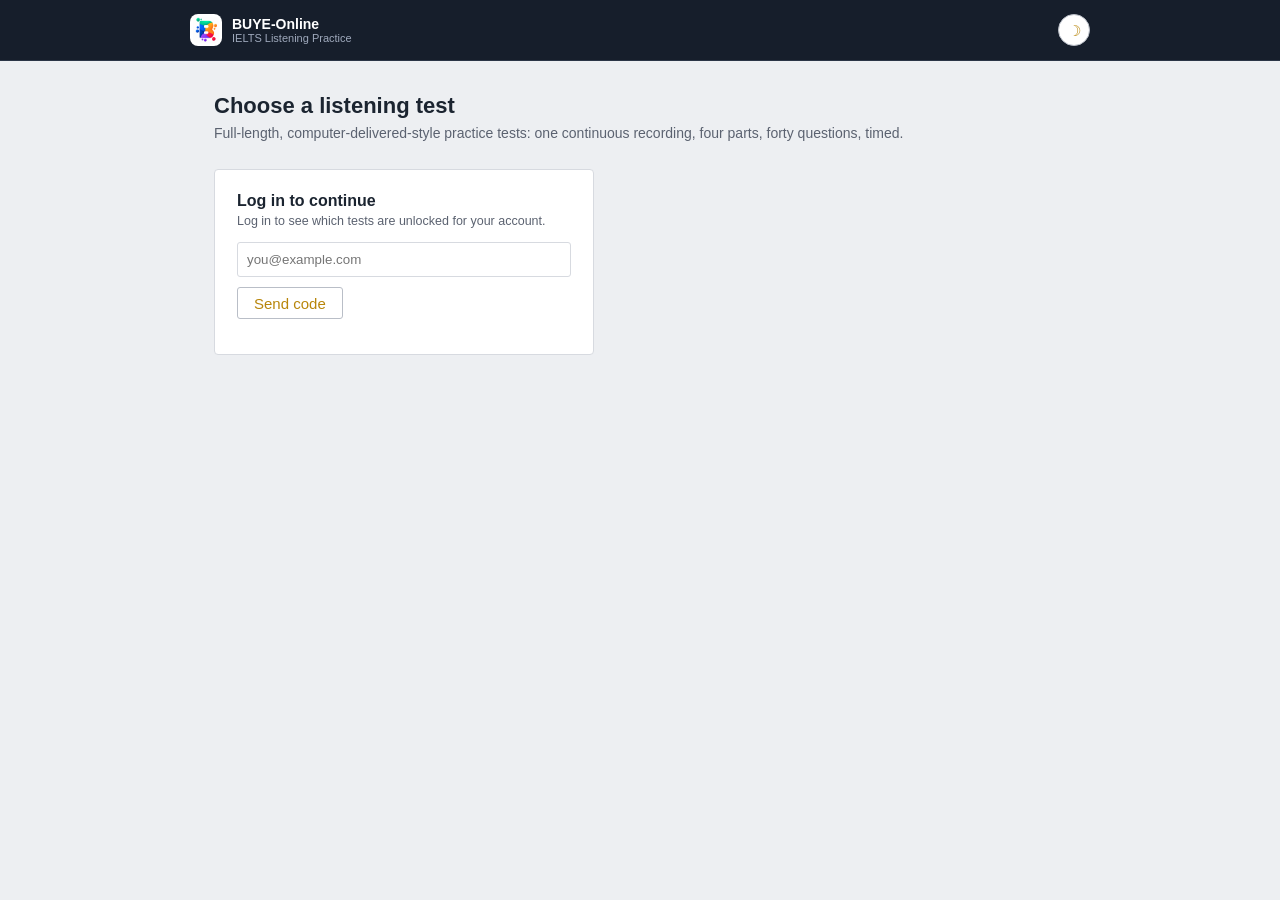
<file: frontend/index.html>
﻿<!DOCTYPE html>
<html>
<head>
  <meta charset="UTF-8">
  <meta http-equiv="refresh" content="0; url=./catalogue/">
  <title>BUYE IELTS</title>
</head>
<body>
  <p>Opening BUYE IELTS...</p>
</body>
</html>
</file>
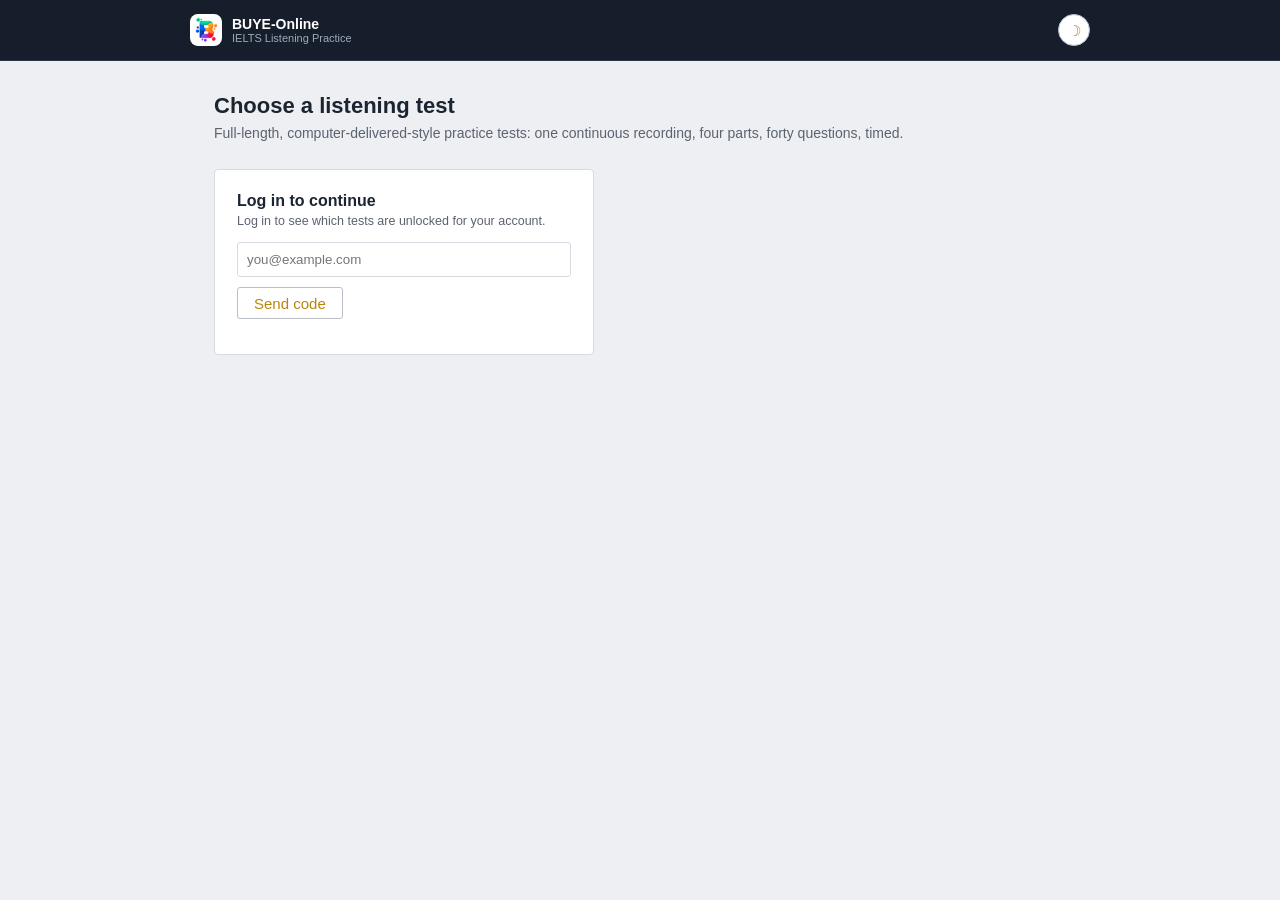
<file: frontend/catalogue/index.html>
﻿<!doctype html>
<html lang="en">
<head>
<meta charset="UTF-8">
<meta name="viewport" content="width=device-width, initial-scale=1">
<title>IELTS Listening Practice â€” BUYE-Online</title>
<link rel="icon" href="../assets/buye-mark-64.png">
<link rel="stylesheet" href="../shared/theme.css">
<style>
  *{box-sizing:border-box;}
  body{ margin:0; background:var(--bg); color:var(--ink); font-family:Arial, "Helvetica Neue", Helvetica, sans-serif; }
  header{ background:var(--header); border-bottom:1px solid var(--header-line); color:#fff; padding:14px 24px; }
  header .inner{ max-width:900px; margin:0 auto; display:flex; align-items:center; gap:10px; }
  header .brand-text{ line-height:1.15; }
  header strong{ font-size:14px; display:block; }
  header span{ display:block; font-size:11px; color:#9FA9BC; }
  header .spacer{ flex:1; }
  main{ max-width:900px; margin:0 auto; padding:32px 24px 60px; }
  h1{ font-size:22px; margin:0 0 6px; }
  p.lead{ color:var(--ink-soft); font-size:14px; margin:0 0 28px; }
  .grid{ display:grid; grid-template-columns:repeat(auto-fill, minmax(220px,1fr)); gap:16px; }
  .card{ background:var(--panel); border:1px solid var(--line); border-radius:4px; padding:18px 18px 16px; text-decoration:none; color:var(--ink); display:block; position:relative; }
  .card:hover{ border-color:var(--blue); }
  .card.locked{ opacity:.85; }
  .card .badge{ font-size:11px; color:var(--ink-soft); margin-bottom:6px; }
  .card h3{ font-size:15px; margin:0 0 8px; }
  .card .meta{ font-size:12px; color:var(--ink-soft); }
  .card .go{ margin-top:12px; font-size:12.5px; font-weight:bold; color:var(--blue); }
  .card .lock-note{ margin-top:12px; font-size:12.5px; font-weight:bold; color:var(--amber); }
  .placeholder{ border-style:dashed; color:var(--ink-soft); display:flex; align-items:center; justify-content:center; min-height:110px; font-size:13px; text-align:center; }
  .lock-chip{ position:absolute; top:14px; right:14px; font-size:10.5px; background:var(--amber); color:#fff; padding:2px 8px; border-radius:10px; }
  .auth-gate-card{ background:var(--panel); border:1px solid var(--line); border-radius:4px; padding:22px; max-width:380px; }
  .state-msg{ font-size:13px; color:var(--ink-soft); }
</style>
</head>
<body>
<header>
  <div class="inner">
    <span class="brand-mark"><img src="../assets/buye-mark-160.png" alt="" style="width:26px;height:26px;"></span>
    <div class="brand-text"><strong>BUYE-Online</strong><span>IELTS Listening Practice</span></div>
    <div class="spacer"></div>
    <button class="theme-toggle-btn" id="theme-toggle" aria-label="Switch to dark mode">&#9789;</button>
  </div>
</header>
<main>
  <h1>Choose a listening test</h1>
  <p class="lead">Full-length, computer-delivered-style practice tests: one continuous recording, four parts, forty questions, timed.</p>
  <div id="content-slot">
    <p class="state-msg">Loadingâ€¦</p>
  </div>
</main>
<script src="../shared/theme-toggle.js"></script>
<script src="../shared/api.js"></script>
<script src="../shared/auth-gate.js"></script>
<script>
(function () {
  "use strict";
  var slot = document.getElementById('content-slot');

  BuyeAuthGate.require(slot, {
    subtitle: 'Log in to see which tests are unlocked for your account.',
    onReady: function (token) {
      loadCatalogue(token);
    }
  });

  function loadCatalogue(token) {
    slot.innerHTML = '<p class="state-msg">Loading testsâ€¦</p>';
    BuyeApi.getTestCatalogue(token).then(function (r) {
      if (!r.success) {
        // Session likely expired â€” drop back into the login form.
        BuyeAuthGate.require(slot, {
          subtitle: r.message || 'Please log in again.',
          onReady: loadCatalogue
        });
        return;
      }
      render(r.tests, r.upgradeUrl);
    });
  }

  function render(tests, upgradeUrl) {
    tests.sort(function (a, b) {
      var aNum = parseInt(String(a.testId).replace(/\D/g, ''), 10) || 0;
      var bNum = parseInt(String(b.testId).replace(/\D/g, ''), 10) || 0;
      return aNum - bNum;
    });
    if (!tests.length) {
      slot.innerHTML = '<div class="grid"><div class="card placeholder">No tests published yet.</div></div>';
      return;
    }
    var grid = document.createElement('div');
    grid.className = 'grid';
    tests.forEach(function (t) {
      var card = document.createElement(t.unlocked ? 'a' : 'div');
      card.className = 'card' + (t.unlocked ? '' : ' locked');
      if (t.unlocked) {
        card.href = BuyeApi.linkWithToken(
          '../engines/' + t.module + '/tests/' + t.testId + '/index.html'
        );
      }
      var lockChip = t.accessTier === 'premium' ? '<span class="lock-chip">' + (t.unlocked ? 'Premium' : 'Locked') + '</span>' : '';
      var actionHtml = t.unlocked
        ? '<div class="go">Start test &rarr;</div>'
        : '<div class="lock-note">Unlock with a subscription &rarr;</div>';
      card.innerHTML =
        lockChip +
        '<div class="badge">' + esc(t.module.toUpperCase()) + '</div>' +
        '<h3>' + esc(t.title) + '</h3>' +
        '<div class="meta">' + esc(t.questionCount) + ' questions</div>' +
        actionHtml;
      if (!t.unlocked) {
        card.addEventListener('click', function () {
          window.location.href = upgradeUrl;
        });
        card.style.cursor = 'pointer';
      }
      grid.appendChild(card);
    });
    slot.innerHTML = '';
    slot.appendChild(grid);
  }

  function esc(s) { return String(s == null ? '' : s).replace(/&/g, '&amp;').replace(/</g, '&lt;').replace(/>/g, '&gt;'); }
})();
</script>
</body>
</html>
</file>
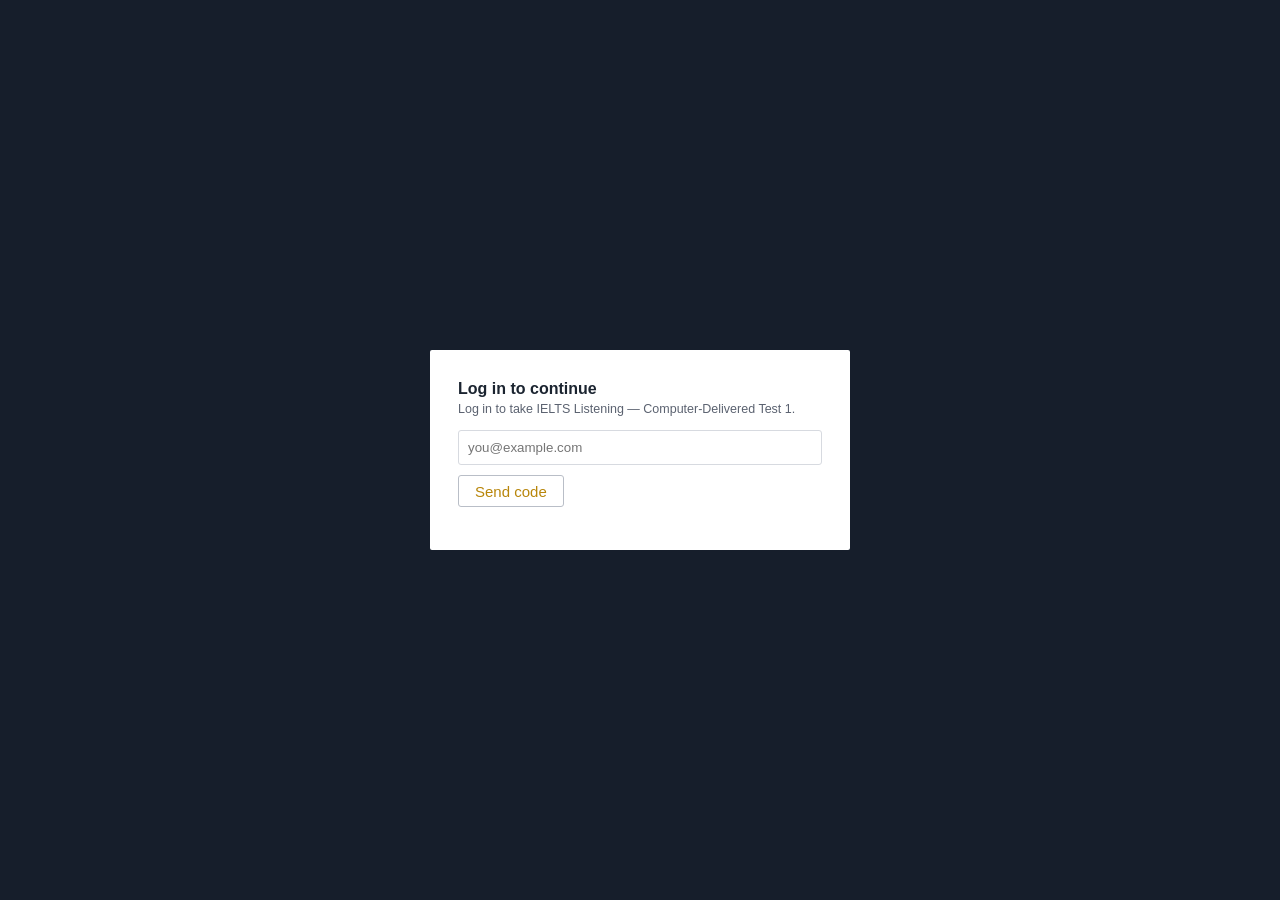
<file: frontend/engines/listening/tests/test-1/index.html>
<!doctype html>
<html lang="en">
<head>
<meta charset="UTF-8">
<meta name="viewport" content="width=device-width, initial-scale=1, maximum-scale=1">
<title>IELTS Listening — Computer-Delivered Test 1</title>
<link rel="icon" href="../../../../assets/buye-mark-64.png">
<link rel="stylesheet" href="../../engine/exam-theme.css">

</head>
<body>

<!-- ===================== AUTH GATE ===================== -->
<div id="auth-screen" class="hidden"></div>

<!-- ===================== SOUND CHECK ===================== -->
<div id="sc-screen" class="hidden">
  <div class="sc-card">
    <div class="sc-brand"><span class="brand-mark"><img src="../../../../assets/buye-mark-160.png" alt="" style="width:22px;height:22px;"></span><span>BUYE-ONLINE · COMPUTER-DELIVERED IELTS PRACTICE</span></div>
    <h1>Listening test — sound check</h1>
    <p class="sub">Before you begin, confirm your headphones are working. Once the test starts, the recording plays once and cannot be paused, rewound or replayed — exactly like the real computer-delivered test.</p>

    <div class="sc-row">
      <span class="lab">Volume</span>
      <div class="sc-vol">
        <input type="range" id="sc-vol" min="0" max="1" step="0.05" value="0.8">
        <button class="sc-test-btn" id="sc-test-btn">Play test sound</button>
      </div>
    </div>

    <div class="sc-row">
      <label class="sc-confirm">
        <input type="checkbox" id="sc-confirm">
        I can hear the test sound clearly through my headphones.
      </label>
    </div>

    <p class="sc-err" id="sc-err">Confirm you can hear the test sound before starting.</p>
    <p id="sc-lock-msg"></p>

    <div class="sc-actions">
      <button class="btn-start" id="sc-start-btn">Start test</button>
      <span class="sc-note">30 minutes · 4 parts · 40 questions</span>
    </div>
  </div>
</div>

<!-- ===================== TEST SCREEN ===================== -->
<div id="test-screen" class="hidden">
  <header class="exam-bar">
    <div class="exam-bar-inner">
      <span class="brand-mark"><img class="logo" src="../../../../assets/buye-mark-160.png" alt=""></span>
      <div>
        <div class="title">IELTS Listening — Test 1</div>
        <div class="who">Candidate practice session</div>
      </div>
      <div class="spacer"></div>
      <div class="part-tag" id="part-tag">Part 1 of 4</div>
      <div class="time-wrap" id="time-wrap">
        <span class="lab">Time left</span>
        <span class="val" id="timer">30:00</span>
      </div>
      <button class="theme-toggle-btn" id="theme-toggle" aria-label="Switch to dark mode">&#9789;</button>
    </div>
  </header>

  <div class="part-tabs">
    <div class="part-tabs-inner" id="part-tabs"></div>
  </div>

  <div class="body-wrap">
    <main class="exam-main">

      <!-- PART 1 -->
      <section class="part-panel" data-part="1">
        <div class="instr-box"><span class="pt">Questions 1–10</span>Complete the tables below. Write ONE WORD OR A NUMBER for each answer.</div>
        <h2 class="q-title">Holiday apartments</h2>

        <table class="qtable">
          <thead><tr><th>Apartments</th><th>Facilities</th><th>Other information</th><th>Cost</th></tr></thead>
          <tbody>
            <tr><td>Rose Garden Apartments</td><td>Studio flat</td><td>Entertainment programme: Greek dancing</td><td>£219</td></tr>
            <tr><td>Blue Bay Apartments</td><td>Large salt water swimming pool</td><td>Just <span class="blank-wrap"><span class="qn-badge" id="badge-1">1</span><input class="ans" data-q="1" type="text"><button class="flag-btn" data-flag="1" aria-label="Flag question 1">&#9873;</button></span> metres from beach — near shops</td><td>£275</td></tr>
            <tr><td><span class="blank-wrap"><span class="qn-badge" id="badge-2">2</span><input class="ans" data-q="2" type="text"><button class="flag-btn" data-flag="2" aria-label="Flag question 2">&#9873;</button></span> Apartments</td><td>Terrace</td><td>Watersports</td><td>£490</td></tr>
            <tr><td>The Grand</td><td>Greek paintings and <span class="blank-wrap"><span class="qn-badge" id="badge-3">3</span><input class="ans" data-q="3" type="text"><button class="flag-btn" data-flag="3" aria-label="Flag question 3">&#9873;</button></span></td><td>Overlooking <span class="blank-wrap"><span class="qn-badge" id="badge-4">4</span><input class="ans" data-q="4" type="text"><button class="flag-btn" data-flag="4" aria-label="Flag question 4">&#9873;</button></span> — near a supermarket and a disco</td><td>£<span class="blank-wrap"><span class="qn-badge" id="badge-5">5</span><input class="ans" data-q="5" type="text"><button class="flag-btn" data-flag="5" aria-label="Flag question 5">&#9873;</button></span></td></tr>
          </tbody>
        </table>

        <h2 class="q-title">Greek Island Holidays — insurance benefits</h2>
        <table class="qtable">
          <thead><tr><th>Insurance benefit</th><th>Maximum amount</th></tr></thead>
          <tbody>
            <tr><td>Cancellation</td><td>£<span class="blank-wrap"><span class="qn-badge" id="badge-6">6</span><input class="ans" data-q="6" type="text"><button class="flag-btn" data-flag="6" aria-label="Flag question 6">&#9873;</button></span></td></tr>
            <tr><td>Hospital</td><td>£600 additional benefit allows a <span class="blank-wrap"><span class="qn-badge" id="badge-7">7</span><input class="ans" data-q="7" type="text"><button class="flag-btn" data-flag="7" aria-label="Flag question 7">&#9873;</button></span> to travel to resort</td></tr>
            <tr><td><span class="blank-wrap"><span class="qn-badge" id="badge-8">8</span><input class="ans" data-q="8" type="text"><button class="flag-btn" data-flag="8" aria-label="Flag question 8">&#9873;</button></span> departure</td><td>Up to £1000, depends on reason</td></tr>
            <tr><td>Personal belongings</td><td>Up to £3000; £500 for one <span class="blank-wrap"><span class="qn-badge" id="badge-9">9</span><input class="ans" data-q="9" type="text"><button class="flag-btn" data-flag="9" aria-label="Flag question 9">&#9873;</button></span></td></tr>
            <tr><td>Assistant manager</td><td>Name: Ben <span class="blank-wrap"><span class="qn-badge" id="badge-10">10</span><input class="ans" data-q="10" type="text"><button class="flag-btn" data-flag="10" aria-label="Flag question 10">&#9873;</button></span></td></tr>
          </tbody>
        </table>
      </section>

      <!-- PART 2 -->
      <section class="part-panel" data-part="2">
        <div class="instr-box"><span class="pt">Questions 11–13</span>Choose the correct letter, A, B or C.</div>
        <h2 class="q-title">Winridge Forest Railway Park</h2>

        <div class="mcq-block">
          <div class="stem-row"><span class="qn-badge" id="badge-11">11</span><p>Simon's idea for a theme park came from</p><button class="flag-btn" data-flag="11" aria-label="Flag question 11">&#9873;</button></div>
          <label class="mcq-opt" data-q="11"><input type="radio" name="q11" value="A"> his childhood hobby</label>
          <label class="mcq-opt" data-q="11"><input type="radio" name="q11" value="B"> his interest in landscape design</label>
          <label class="mcq-opt" data-q="11"><input type="radio" name="q11" value="C"> his visit to another park</label>
        </div>

        <div class="mcq-block">
          <div class="stem-row"><span class="qn-badge" id="badge-12">12</span><p>When they started, the family decided to open the park only when</p><button class="flag-btn" data-flag="12" aria-label="Flag question 12">&#9873;</button></div>
          <label class="mcq-opt" data-q="12"><input type="radio" name="q12" value="A"> the weather was expected to be good</label>
          <label class="mcq-opt" data-q="12"><input type="radio" name="q12" value="B"> the children weren't at school</label>
          <label class="mcq-opt" data-q="12"><input type="radio" name="q12" value="C"> there were fewer farming commitments</label>
        </div>

        <div class="mcq-block">
          <div class="stem-row"><span class="qn-badge" id="badge-13">13</span><p>Since opening, the park has had</p><button class="flag-btn" data-flag="13" aria-label="Flag question 13">&#9873;</button></div>
          <label class="mcq-opt" data-q="13"><input type="radio" name="q13" value="A"> 50,000 visitors</label>
          <label class="mcq-opt" data-q="13"><input type="radio" name="q13" value="B"> 1,000,000 visitors</label>
          <label class="mcq-opt" data-q="13"><input type="radio" name="q13" value="C"> 1,500,000 visitors</label>
        </div>

        <div class="instr-box"><span class="pt">Questions 14–18</span>What is currently the main area of work of each person? Choose FIVE answers from the box.</div>
        <div class="match-key"><b>Area of work</b> &nbsp; A advertising &nbsp; B animal care &nbsp; C building &nbsp; D educational links &nbsp; E engine maintenance &nbsp; F food and drink &nbsp; G sales &nbsp; H staffing</div>

        <div class="match-row"><span class="qn-badge" id="badge-14">14</span><span class="who">Simon</span><select class="ans" data-q="14"><option value="">–</option><option>A</option><option>B</option><option>C</option><option>D</option><option>E</option><option>F</option><option>G</option><option>H</option></select><button class="flag-btn" data-flag="14" aria-label="Flag question 14">&#9873;</button></div>
        <div class="match-row"><span class="qn-badge" id="badge-15">15</span><span class="who">Liz</span><select class="ans" data-q="15"><option value="">–</option><option>A</option><option>B</option><option>C</option><option>D</option><option>E</option><option>F</option><option>G</option><option>H</option></select><button class="flag-btn" data-flag="15" aria-label="Flag question 15">&#9873;</button></div>
        <div class="match-row"><span class="qn-badge" id="badge-16">16</span><span class="who">Sarah</span><select class="ans" data-q="16"><option value="">–</option><option>A</option><option>B</option><option>C</option><option>D</option><option>E</option><option>F</option><option>G</option><option>H</option></select><button class="flag-btn" data-flag="16" aria-label="Flag question 16">&#9873;</button></div>
        <div class="match-row"><span class="qn-badge" id="badge-17">17</span><span class="who">Duncan</span><select class="ans" data-q="17"><option value="">–</option><option>A</option><option>B</option><option>C</option><option>D</option><option>E</option><option>F</option><option>G</option><option>H</option></select><button class="flag-btn" data-flag="17" aria-label="Flag question 17">&#9873;</button></div>
        <div class="match-row"><span class="qn-badge" id="badge-18">18</span><span class="who">Judith</span><select class="ans" data-q="18"><option value="">–</option><option>A</option><option>B</option><option>C</option><option>D</option><option>E</option><option>F</option><option>G</option><option>H</option></select><button class="flag-btn" data-flag="18" aria-label="Flag question 18">&#9873;</button></div>

        <div class="instr-box" style="margin-top:18px;"><span class="pt">Questions 19–20</span>Complete the table below. Write ONE WORD OR A NUMBER.</div>
        <table class="qtable">
          <thead><tr><th>Feature</th><th>Size</th><th>Biggest challenge</th><th>Target age group</th></tr></thead>
          <tbody>
            <tr><td>Railway</td><td>1.2 km</td><td>Making tunnels</td><td>—</td></tr>
            <tr><td>Go-kart arena</td><td><span class="blank-wrap"><span class="qn-badge" id="badge-19">19</span><input class="ans" data-q="19" type="text"><button class="flag-btn" data-flag="19" aria-label="Flag question 19">&#9873;</button></span> sq m</td><td>Removing mounds on track</td><td><span class="blank-wrap"><span class="qn-badge" id="badge-20">20</span><input class="ans" data-q="20" type="text"><button class="flag-btn" data-flag="20" aria-label="Flag question 20">&#9873;</button></span> year olds</td></tr>
          </tbody>
        </table>
      </section>

      <!-- PART 3 -->
      <section class="part-panel" data-part="3">
        <div class="instr-box"><span class="pt">Questions 21–30</span>Complete the notes below. Write NO MORE THAN TWO WORDS OR A NUMBER.</div>
        <h2 class="q-title">Study skills tutorial — Caroline Benning</h2>

        <div class="notes-block">
          Dissertation topic: the <span class="blank-wrap"><span class="qn-badge" id="badge-21">21</span><input class="ans" data-q="21" type="text"><button class="flag-btn" data-flag="21" aria-label="Flag question 21">&#9873;</button></span><br>
          Strengths: <span class="blank-wrap"><span class="qn-badge" id="badge-22">22</span><input class="ans" data-q="22" type="text"><button class="flag-btn" data-flag="22" aria-label="Flag question 22">&#9873;</button></span>; computer modelling<br>
          Weaknesses: lack of background information; poor <span class="blank-wrap"><span class="qn-badge" id="badge-23">23</span><input class="ans" data-q="23" type="text"><button class="flag-btn" data-flag="23" aria-label="Flag question 23">&#9873;</button></span> skills
        </div>

        <table class="qtable" style="margin-top:14px;">
          <thead><tr><th>Possible strategy</th><th>Benefits</th><th>Problems</th></tr></thead>
          <tbody>
            <tr><td>Peer group discussion</td><td>Increase <span class="blank-wrap"><span class="qn-badge" id="badge-24">24</span><input class="ans" data-q="24" type="text"><button class="flag-btn" data-flag="24" aria-label="Flag question 24">&#9873;</button></span></td><td>Dissertations tend to contain the same <span class="blank-wrap"><span class="qn-badge" id="badge-25">25</span><input class="ans" data-q="25" type="text"><button class="flag-btn" data-flag="25" aria-label="Flag question 25">&#9873;</button></span></td></tr>
            <tr><td>Use the <span class="blank-wrap"><span class="qn-badge" id="badge-26">26</span><input class="ans" data-q="26" type="text"><button class="flag-btn" data-flag="26" aria-label="Flag question 26">&#9873;</button></span> service</td><td>Provides structured programme</td><td>Limited <span class="blank-wrap"><span class="qn-badge" id="badge-27">27</span><input class="ans" data-q="27" type="text"><button class="flag-btn" data-flag="27" aria-label="Flag question 27">&#9873;</button></span></td></tr>
            <tr><td>Consult study skill books</td><td>Are a good source of reference</td><td>Can be too <span class="blank-wrap"><span class="qn-badge" id="badge-28">28</span><input class="ans" data-q="28" type="text"><button class="flag-btn" data-flag="28" aria-label="Flag question 28">&#9873;</button></span></td></tr>
          </tbody>
        </table>

        <div class="notes-block" style="margin-top:14px;">
          Recommendations: use a card index<br>
          Read all notes <span class="blank-wrap"><span class="qn-badge" id="badge-29">29</span><input class="ans" data-q="29" type="text"><button class="flag-btn" data-flag="29" aria-label="Flag question 29">&#9873;</button></span><br>
          Next tutorial date: <span class="blank-wrap"><span class="qn-badge" id="badge-30">30</span><input class="ans" data-q="30" type="text"><button class="flag-btn" data-flag="30" aria-label="Flag question 30">&#9873;</button></span> January
        </div>
      </section>

      <!-- PART 4 -->
      <section class="part-panel" data-part="4">
        <div class="instr-box"><span class="pt">Questions 31–32</span>Choose the correct letter, A, B or C.</div>
        <h2 class="q-title">The underground house</h2>

        <div class="mcq-block">
          <div class="stem-row"><span class="qn-badge" id="badge-31">31</span><p>The owners of the underground house</p><button class="flag-btn" data-flag="31" aria-label="Flag question 31">&#9873;</button></div>
          <label class="mcq-opt" data-q="31"><input type="radio" name="q31" value="A"> had no experience of living in a rural area</label>
          <label class="mcq-opt" data-q="31"><input type="radio" name="q31" value="B"> were interested in environmental issues</label>
          <label class="mcq-opt" data-q="31"><input type="radio" name="q31" value="C"> wanted a professional project manager</label>
        </div>

        <div class="mcq-block">
          <div class="stem-row"><span class="qn-badge" id="badge-32">32</span><p>What does the speaker say about the site of the house?</p><button class="flag-btn" data-flag="32" aria-label="Flag question 32">&#9873;</button></div>
          <label class="mcq-opt" data-q="32"><input type="radio" name="q32" value="A"> The land was quite cheap</label>
          <label class="mcq-opt" data-q="32"><input type="radio" name="q32" value="B"> Stone was being extracted nearby</label>
          <label class="mcq-opt" data-q="32"><input type="radio" name="q32" value="C"> It was in a completely unspoilt area</label>
        </div>

        <div class="instr-box"><span class="pt">Questions 33–40</span>Complete the notes below. Write NO MORE THAN TWO WORDS AND/OR A NUMBER.</div>
        <div class="notes-block">
          <b>Design</b><br>
          · Built in the earth, with two floors<br>
          · South-facing side built of two layers of <span class="blank-wrap"><span class="qn-badge" id="badge-33">33</span><input class="ans" data-q="33" type="text"><button class="flag-btn" data-flag="33" aria-label="Flag question 33">&#9873;</button></span><br>
          · Photovoltaic tiles were attached<br>
          · A layer of foam improved the <span class="blank-wrap"><span class="qn-badge" id="badge-34">34</span><input class="ans" data-q="34" type="text"><button class="flag-btn" data-flag="34" aria-label="Flag question 34">&#9873;</button></span> of the building<br><br>
          <b>Special features</b><br>
          · More light: internal mirrors and <span class="blank-wrap"><span class="qn-badge" id="badge-35">35</span><input class="ans" data-q="35" type="text"><button class="flag-btn" data-flag="35" aria-label="Flag question 35">&#9873;</button></span><br>
          · In future, the house may produce more <span class="blank-wrap"><span class="qn-badge" id="badge-36">36</span><input class="ans" data-q="36" type="text"><button class="flag-btn" data-flag="36" aria-label="Flag question 36">&#9873;</button></span> than it needs<br>
          · Recycled wood was used for the <span class="blank-wrap"><span class="qn-badge" id="badge-37">37</span><input class="ans" data-q="37" type="text"><button class="flag-btn" data-flag="37" aria-label="Flag question 37">&#9873;</button></span> of the house<br>
          · The system for processing domestic <span class="blank-wrap"><span class="qn-badge" id="badge-38">38</span><input class="ans" data-q="38" type="text"><button class="flag-btn" data-flag="38" aria-label="Flag question 38">&#9873;</button></span> is organic<br><br>
          <b>Environmental issues</b><br>
          · Large quantities of <span class="blank-wrap"><span class="qn-badge" id="badge-39">39</span><input class="ans" data-q="39" type="text"><button class="flag-btn" data-flag="39" aria-label="Flag question 39">&#9873;</button></span> in construction were environmentally harmful<br>
          · The house will have paid its "environmental debt" within <span class="blank-wrap"><span class="qn-badge" id="badge-40">40</span><input class="ans" data-q="40" type="text"><button class="flag-btn" data-flag="40" aria-label="Flag question 40">&#9873;</button></span>
        </div>
      </section>

    </main>

    <aside class="palette">
      <div class="palette-box">
        <h3>Question palette</h3>
        <div id="palette-parts"></div>
        <div class="palette-legend">
          <div class="li"><span class="sw a"></span> Answered</div>
          <div class="li"><span class="sw f"></span> Flagged</div>
        </div>
        <button class="review-jump" id="palette-review-btn">Go to review</button>
      </div>
    </aside>
  </div>

  <div class="ctrl-bar">
    <div class="ctrl-inner">
      <button class="nav-btn" id="prev-part-btn">&larr; Previous part</button>
      <span class="ctrl-mid" id="ctrl-progress">0 / 40 answered</span>
      <div style="display:flex; gap:10px;">
        <button class="nav-btn" id="next-part-btn">Next part &rarr;</button>
        <button class="btn-review" id="go-review-btn">Review &amp; submit</button>
      </div>
    </div>
  </div>
</div>

<!-- ===================== REVIEW SCREEN ===================== -->
<div id="review-screen" class="hidden">
  <div class="review-head">
    <div class="review-head-inner">
      <span class="brand-mark"><img src="../../../../assets/buye-mark-64.png" alt="" style="width:20px;height:20px;"></span>
      <h1>Review your answers</h1>
    </div>
  </div>
  <div class="review-body">
    <div class="review-summary">
      <div><div class="n" id="rv-answered">0 / 40</div><div class="l">Answered</div></div>
      <div><div class="n" id="rv-unanswered">40</div><div class="l">Not answered</div></div>
      <div><div class="n" id="rv-flagged">0</div><div class="l">Flagged for review</div></div>
      <div><div class="n" id="rv-time">30:00</div><div class="l">Time remaining</div></div>
    </div>

    <div class="review-grid-wrap">
      <h3>All questions — click any number to go back to it</h3>
      <div class="review-grid" id="review-grid"></div>
    </div>

    <div class="review-actions">
      <button class="btn-back" id="review-back-btn">Back to test</button>
      <button class="btn-submit-final" id="review-submit-btn">Submit test</button>
    </div>
  </div>
</div>

<!-- ===================== RESULTS SCREEN ===================== -->
<div id="results-screen" class="hidden">
  <div class="rw">
    <div class="brand"><span class="brand-mark"><img src="../../../../assets/buye-mark-160.png" alt="" style="width:22px;height:22px;"></span><span>BUYE-Online — IELTS Listening Test 1 results</span></div>

    <div class="score-hero">
      <div class="band"><div class="n" id="band-score">–</div><div class="l">ESTIMATED BAND</div></div>
      <div class="raw"><div class="n" id="raw-score">0 / 40</div><div class="l">correct, converted using the standard IELTS Listening band table</div></div>
    </div>

    <div class="part-scores" id="part-scores"></div>

    <h3 style="font-size:14px; margin:0 0 10px;">Answer review</h3>
    <table class="review-table">
      <thead><tr><th></th><th>Q</th><th>Your answer</th><th>Correct answer</th></tr></thead>
      <tbody id="review-body"></tbody>
    </table>

    <div class="results-actions">
      <button class="btn-primary2" id="retake-btn">Retake test</button>
    </div>
  </div>
</div>



<script>
  window.TEST_DATA = {
    testId: "test-1",
    title: "IELTS Listening — Computer-Delivered Test 1",
    audioSrc: "audio.mp3",
    totalQuestions: 40,
    partBoundaries: [10, 20, 30, 40],
    partLabels: {
      1: "Part 1 — Holiday apartments & insurance",
      2: "Part 2 — Winridge Forest Railway Park",
      3: "Part 3 — Study skills tutorial",
      4: "Part 4 — The underground house"
    }
  };
</script>
<script src="../../../../shared/theme-toggle.js"></script>
<script src="../../../../shared/api.js"></script>
<script src="../../../../shared/auth-gate.js"></script>
<script src="../../engine/exam-engine.js"></script>
</body>
</html>
</file>
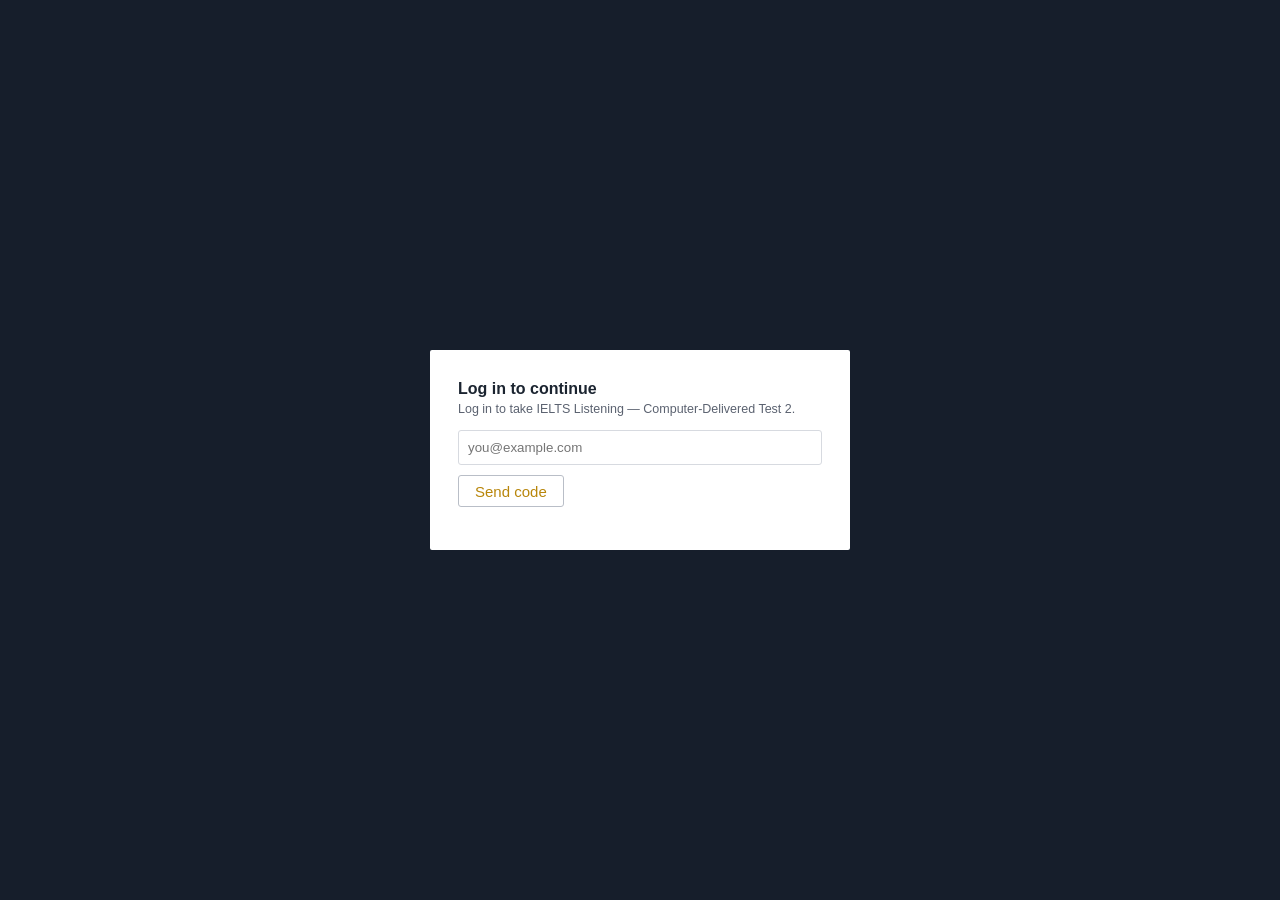
<file: frontend/engines/listening/tests/test-2/index.html>
<!doctype html>
<html lang="en">
<head>
<meta charset="UTF-8">
<meta name="viewport" content="width=device-width, initial-scale=1, maximum-scale=1">
<title>IELTS Listening — Computer-Delivered Test 2</title>
<link rel="icon" href="../../../../assets/buye-mark-64.png">
<link rel="stylesheet" href="../../engine/exam-theme.css">

</head>
<body>

<!-- ===================== AUTH GATE ===================== -->
<div id="auth-screen" class="hidden"></div>

<!-- ===================== SOUND CHECK ===================== -->
<div id="sc-screen" class="hidden">
  <div class="sc-card">
    <div class="sc-brand"><span class="brand-mark"><img src="../../../../assets/buye-mark-160.png" alt="" style="width:22px;height:22px;"></span><span>BUYE-ONLINE · COMPUTER-DELIVERED IELTS PRACTICE</span></div>
    <h1>Listening test — sound check</h1>
    <p class="sub">Before you begin, confirm your headphones are working. Once the test starts, the recording plays once and cannot be paused, rewound or replayed — exactly like the real computer-delivered test.</p>

    <div class="sc-row">
      <span class="lab">Volume</span>
      <div class="sc-vol">
        <input type="range" id="sc-vol" min="0" max="1" step="0.05" value="0.8">
        <button class="sc-test-btn" id="sc-test-btn">Play test sound</button>
      </div>
    </div>

    <div class="sc-row">
      <label class="sc-confirm">
        <input type="checkbox" id="sc-confirm">
        I can hear the test sound clearly through my headphones.
      </label>
    </div>

    <p class="sc-err" id="sc-err">Confirm you can hear the test sound before starting.</p>
    <p id="sc-lock-msg"></p>

    <div class="sc-actions">
      <button class="btn-start" id="sc-start-btn">Start test</button>
      <span class="sc-note">30 minutes · 4 parts · 40 questions</span>
    </div>
  </div>
</div>

<!-- ===================== TEST SCREEN ===================== -->
<div id="test-screen" class="hidden">
  <header class="exam-bar">
    <div class="exam-bar-inner">
      <span class="brand-mark"><img class="logo" src="../../../../assets/buye-mark-160.png" alt=""></span>
      <div>
        <div class="title">IELTS Listening — Test 2</div>
        <div class="who">Candidate practice session</div>
      </div>
      <div class="spacer"></div>
      <div class="part-tag" id="part-tag">Part 1 of 4</div>
      <div class="time-wrap" id="time-wrap">
        <span class="lab">Time left</span>
        <span class="val" id="timer">30:00</span>
      </div>
      <button class="theme-toggle-btn" id="theme-toggle" aria-label="Switch to dark mode">&#9789;</button>
    </div>
  </header>

  <div class="part-tabs">
    <div class="part-tabs-inner" id="part-tabs"></div>
  </div>

  <div class="body-wrap">
    <main class="exam-main">

      <!-- PART 1 -->
      <section class="part-panel" data-part="1">
        <div class="instr-box"><span class="pt">Questions 1–10</span>Complete the form below. Write ONE WORD AND/OR A NUMBER for each answer.</div>
        <h2 class="q-title">Accommodation form — student information</h2>

        <table class="qtable">
          <tbody>
            <tr><td>Type of accommodation</td><td>hall of residence</td></tr>
            <tr><td>Name</td><td>Anu <span class="blank-wrap"><span class="qn-badge" id="badge-1">1</span><input class="ans" data-q="1" type="text"><button class="flag-btn" data-flag="1" aria-label="Flag question 1">&#9873;</button></span></td></tr>
            <tr><td>Date of birth</td><td><span class="blank-wrap"><span class="qn-badge" id="badge-2">2</span><input class="ans" data-q="2" type="text"><button class="flag-btn" data-flag="2" aria-label="Flag question 2">&#9873;</button></span></td></tr>
            <tr><td>Country of origin</td><td>India</td></tr>
            <tr><td>Course of study</td><td><span class="blank-wrap"><span class="qn-badge" id="badge-3">3</span><input class="ans" data-q="3" type="text"><button class="flag-btn" data-flag="3" aria-label="Flag question 3">&#9873;</button></span></td></tr>
            <tr><td>Number of years planned in hall</td><td><span class="blank-wrap"><span class="qn-badge" id="badge-4">4</span><input class="ans" data-q="4" type="text"><button class="flag-btn" data-flag="4" aria-label="Flag question 4">&#9873;</button></span></td></tr>
            <tr><td>Preferred catering arrangement</td><td>half board</td></tr>
            <tr><td>Special dietary requirements</td><td>no <span class="blank-wrap"><span class="qn-badge" id="badge-5">5</span><input class="ans" data-q="5" type="text"><button class="flag-btn" data-flag="5" aria-label="Flag question 5">&#9873;</button></span></td></tr>
            <tr><td>Preferred room type</td><td>a single <span class="blank-wrap"><span class="qn-badge" id="badge-6">6</span><input class="ans" data-q="6" type="text"><button class="flag-btn" data-flag="6" aria-label="Flag question 6">&#9873;</button></span></td></tr>
            <tr><td>Interests</td><td>the <span class="blank-wrap"><span class="qn-badge" id="badge-7">7</span><input class="ans" data-q="7" type="text"><button class="flag-btn" data-flag="7" aria-label="Flag question 7">&#9873;</button></span> and badminton</td></tr>
            <tr><td>Priorities in choice of hall</td><td>To be with other students who are <span class="blank-wrap"><span class="qn-badge" id="badge-8">8</span><input class="ans" data-q="8" type="text"><button class="flag-btn" data-flag="8" aria-label="Flag question 8">&#9873;</button></span><br>To live outside the <span class="blank-wrap"><span class="qn-badge" id="badge-9">9</span><input class="ans" data-q="9" type="text"><button class="flag-btn" data-flag="9" aria-label="Flag question 9">&#9873;</button></span><br>To have a <span class="blank-wrap"><span class="qn-badge" id="badge-10">10</span><input class="ans" data-q="10" type="text"><button class="flag-btn" data-flag="10" aria-label="Flag question 10">&#9873;</button></span> area for socializing</td></tr>
          </tbody>
        </table>
      </section>

      <section class="part-panel" data-part="2">
        <div class="instr-box"><span class="pt">Questions 11–13</span>Complete the table below. Write NO MORE THAN THREE WORDS.</div>
        <h2 class="q-title">Parks and open spaces</h2>

        <table class="qtable">
          <thead><tr><th>Name of place</th><th>Of particular interest</th><th>Open</th></tr></thead>
          <tbody>
            <tr><td>Halland Common</td><td>Source of River Ouse</td><td>24 hours</td></tr>
            <tr><td>Hot Island</td><td>Many different <span class="blank-wrap"><span class="qn-badge" id="badge-11">11</span><input class="ans" data-q="11" type="text"><button class="flag-btn" data-flag="11" aria-label="Flag question 11">&#9873;</button></span></td><td><span class="blank-wrap"><span class="qn-badge" id="badge-12">12</span><input class="ans" data-q="12" type="text"><button class="flag-btn" data-flag="12" aria-label="Flag question 12">&#9873;</button></span></td></tr>
            <tr><td>Longfield Country Park</td><td>Reconstruction of a 2000 year old <span class="blank-wrap"><span class="qn-badge" id="badge-13">13</span><input class="ans" data-q="13" type="text"><button class="flag-btn" data-flag="13" aria-label="Flag question 13">&#9873;</button></span> with activities for children</td><td>Daylight hours</td></tr>
          </tbody>
        </table>

        <div class="instr-box"><span class="pt">Questions 14–16</span>Choose the correct letter, A, B or C.</div>
        <h2 class="q-title">Longfield Park</h2>

        <div class="mcq-block">
          <div class="stem-row"><span class="qn-badge" id="badge-14">14</span><p>As part of Monday's activity, visitors will</p><button class="flag-btn" data-flag="14" aria-label="Flag question 14">&#9873;</button></div>
          <label class="mcq-opt" data-q="14"><input type="radio" name="q14" value="A"> prepare food with herbs</label>
          <label class="mcq-opt" data-q="14"><input type="radio" name="q14" value="B"> meet a well-known herbalist</label>
          <label class="mcq-opt" data-q="14"><input type="radio" name="q14" value="C"> dye cloth with herbs</label>
        </div>

        <div class="mcq-block">
          <div class="stem-row"><span class="qn-badge" id="badge-15">15</span><p>For the activity on Wednesday,</p><button class="flag-btn" data-flag="15" aria-label="Flag question 15">&#9873;</button></div>
          <label class="mcq-opt" data-q="15"><input type="radio" name="q15" value="A"> only group bookings are accepted</label>
          <label class="mcq-opt" data-q="15"><input type="radio" name="q15" value="B"> visitors should book in advance</label>
          <label class="mcq-opt" data-q="15"><input type="radio" name="q15" value="C"> attendance is free</label>
        </div>

        <div class="mcq-block">
          <div class="stem-row"><span class="qn-badge" id="badge-16">16</span><p>For the activity on Saturday, visitors should</p><button class="flag-btn" data-flag="16" aria-label="Flag question 16">&#9873;</button></div>
          <label class="mcq-opt" data-q="16"><input type="radio" name="q16" value="A"> come in suitable clothing</label>
          <label class="mcq-opt" data-q="16"><input type="radio" name="q16" value="B"> make sure they are able to stay for the whole day</label>
          <label class="mcq-opt" data-q="16"><input type="radio" name="q16" value="C"> tell the rangers before the event what they wish to do</label>
        </div>

        <div class="instr-box"><span class="pt">Questions 17–20</span>Label the map below. Write the correct letter, A–I, next to questions 17–20.</div>
        <img src="map.png" alt="Hinchingbrooke Park map, with points A through I marked" style="width:100%;max-width:560px;display:block;margin:10px 0 16px;border:1px solid var(--line);border-radius:2px;">
        <div class="match-row"><span class="qn-badge" id="badge-17">17</span><span class="who">bird hide</span><select class="ans" data-q="17"><option value="">–</option><option>A</option><option>B</option><option>C</option><option>D</option><option>E</option><option>F</option><option>G</option><option>H</option><option>I</option></select><button class="flag-btn" data-flag="17" aria-label="Flag question 17">&#9873;</button></div>
        <div class="match-row"><span class="qn-badge" id="badge-18">18</span><span class="who">dog-walking area</span><select class="ans" data-q="18"><option value="">–</option><option>A</option><option>B</option><option>C</option><option>D</option><option>E</option><option>F</option><option>G</option><option>H</option><option>I</option></select><button class="flag-btn" data-flag="18" aria-label="Flag question 18">&#9873;</button></div>
        <div class="match-row"><span class="qn-badge" id="badge-19">19</span><span class="who">flower garden</span><select class="ans" data-q="19"><option value="">–</option><option>A</option><option>B</option><option>C</option><option>D</option><option>E</option><option>F</option><option>G</option><option>H</option><option>I</option></select><button class="flag-btn" data-flag="19" aria-label="Flag question 19">&#9873;</button></div>
        <div class="match-row"><span class="qn-badge" id="badge-20">20</span><span class="who">wooded area</span><select class="ans" data-q="20"><option value="">–</option><option>A</option><option>B</option><option>C</option><option>D</option><option>E</option><option>F</option><option>G</option><option>H</option><option>I</option></select><button class="flag-btn" data-flag="20" aria-label="Flag question 20">&#9873;</button></div>
      </section>

      <section class="part-panel" data-part="3">
        <div class="instr-box"><span class="pt">Questions 21–24</span>Choose the correct letter, A, B or C.</div>
        <h2 class="q-title">Self-Access Centre</h2>

        <div class="mcq-block">
          <div class="stem-row"><span class="qn-badge" id="badge-21">21</span><p>Students want to keep the Self-Access Centre because</p><button class="flag-btn" data-flag="21" aria-label="Flag question 21">&#9873;</button></div>
          <label class="mcq-opt" data-q="21"><input type="radio" name="q21" value="A"> they enjoy the variety of equipment</label>
          <label class="mcq-opt" data-q="21"><input type="radio" name="q21" value="B"> they like being able to work on their own</label>
          <label class="mcq-opt" data-q="21"><input type="radio" name="q21" value="C"> it is an important part of their studies</label>
        </div>

        <div class="mcq-block">
          <div class="stem-row"><span class="qn-badge" id="badge-22">22</span><p>Some teachers would prefer to</p><button class="flag-btn" data-flag="22" aria-label="Flag question 22">&#9873;</button></div>
          <label class="mcq-opt" data-q="22"><input type="radio" name="q22" value="A"> close the Self-Access Centre</label>
          <label class="mcq-opt" data-q="22"><input type="radio" name="q22" value="B"> move the Self-Access Centre elsewhere</label>
          <label class="mcq-opt" data-q="22"><input type="radio" name="q22" value="C"> restrict access to the Self-Access Centre</label>
        </div>

        <div class="mcq-block">
          <div class="stem-row"><span class="qn-badge" id="badge-23">23</span><p>The students' main concern about using the library would be</p><button class="flag-btn" data-flag="23" aria-label="Flag question 23">&#9873;</button></div>
          <label class="mcq-opt" data-q="23"><input type="radio" name="q23" value="A"> the size of the library</label>
          <label class="mcq-opt" data-q="23"><input type="radio" name="q23" value="B"> difficulty in getting help</label>
          <label class="mcq-opt" data-q="23"><input type="radio" name="q23" value="C"> the lack of materials</label>
        </div>

        <div class="mcq-block">
          <div class="stem-row"><span class="qn-badge" id="badge-24">24</span><p>The Director of Studies is concerned about</p><button class="flag-btn" data-flag="24" aria-label="Flag question 24">&#9873;</button></div>
          <label class="mcq-opt" data-q="24"><input type="radio" name="q24" value="A"> the cost of upgrading the centre</label>
          <label class="mcq-opt" data-q="24"><input type="radio" name="q24" value="B"> the lack of space in the centre</label>
          <label class="mcq-opt" data-q="24"><input type="radio" name="q24" value="C"> the difficulty in supervising the centre</label>
        </div>

        <div class="instr-box"><span class="pt">Questions 25–30</span>Complete the notes below. Write NO MORE THAN TWO WORDS.</div>
        <div class="notes-block">
          <b>Necessary improvements to the existing Self-Access Centre</b><br><br>
          <b>Equipment</b><br>
          · Replace computers to create more space<br><br>
          <b>Resources</b><br>
          · The level of the <span class="blank-wrap"><span class="qn-badge" id="badge-25">25</span><input class="ans" data-q="25" type="text"><button class="flag-btn" data-flag="25" aria-label="Flag question 25">&#9873;</button></span> materials, in particular, should be more clearly shown.<br>
          · Update the <span class="blank-wrap"><span class="qn-badge" id="badge-26">26</span><input class="ans" data-q="26" type="text"><button class="flag-btn" data-flag="26" aria-label="Flag question 26">&#9873;</button></span> collection.<br>
          · Buy some <span class="blank-wrap"><span class="qn-badge" id="badge-27">27</span><input class="ans" data-q="27" type="text"><button class="flag-btn" data-flag="27" aria-label="Flag question 27">&#9873;</button></span> and divide them up.<br><br>
          <b>Use of the room</b><br>
          · Speak to the teachers and organize a <span class="blank-wrap"><span class="qn-badge" id="badge-28">28</span><input class="ans" data-q="28" type="text"><button class="flag-btn" data-flag="28" aria-label="Flag question 28">&#9873;</button></span> for supervising the centre.<br>
          · Install an <span class="blank-wrap"><span class="qn-badge" id="badge-29">29</span><input class="ans" data-q="29" type="text"><button class="flag-btn" data-flag="29" aria-label="Flag question 29">&#9873;</button></span><br>
          · Restrict personal use of <span class="blank-wrap"><span class="qn-badge" id="badge-30">30</span><input class="ans" data-q="30" type="text"><button class="flag-btn" data-flag="30" aria-label="Flag question 30">&#9873;</button></span> on computers.
        </div>
      </section>

      <section class="part-panel" data-part="4">
        <div class="instr-box"><span class="pt">Questions 31–40</span>Complete the notes below. Write ONE WORD ONLY.</div>
        <h2 class="q-title">Business culture</h2>

        <div class="notes-block">
          <b>Power Culture</b><br>
          · Characteristics of organization: small <span class="blank-wrap"><span class="qn-badge" id="badge-31">31</span><input class="ans" data-q="31" type="text"><button class="flag-btn" data-flag="31" aria-label="Flag question 31">&#9873;</button></span> power source<br>
          · Few rules and procedures<br>
          · Communication by <span class="blank-wrap"><span class="qn-badge" id="badge-32">32</span><input class="ans" data-q="32" type="text"><button class="flag-btn" data-flag="32" aria-label="Flag question 32">&#9873;</button></span><br>
          · Advantage: can act quickly<br>
          · Disadvantage: might not act <span class="blank-wrap"><span class="qn-badge" id="badge-33">33</span><input class="ans" data-q="33" type="text"><button class="flag-btn" data-flag="33" aria-label="Flag question 33">&#9873;</button></span><br>
          · Suitable employee: not afraid of <span class="blank-wrap"><span class="qn-badge" id="badge-34">34</span><input class="ans" data-q="34" type="text"><button class="flag-btn" data-flag="34" aria-label="Flag question 34">&#9873;</button></span><br>
          · Does not need job security<br><br>
          <b>Role Culture</b><br>
          · Characteristic of organization: large, many <span class="blank-wrap"><span class="qn-badge" id="badge-35">35</span><input class="ans" data-q="35" type="text"><button class="flag-btn" data-flag="35" aria-label="Flag question 35">&#9873;</button></span><br>
          · Specialized departments<br>
          · Rules and procedures, e.g. job <span class="blank-wrap"><span class="qn-badge" id="badge-36">36</span><input class="ans" data-q="36" type="text"><button class="flag-btn" data-flag="36" aria-label="Flag question 36">&#9873;</button></span> and rules for discipline<br>
          · Advantages: economies of scale<br>
          · Successful when <span class="blank-wrap"><span class="qn-badge" id="badge-37">37</span><input class="ans" data-q="37" type="text"><button class="flag-btn" data-flag="37" aria-label="Flag question 37">&#9873;</button></span> ability is important<br>
          · Disadvantages: slow to see when <span class="blank-wrap"><span class="qn-badge" id="badge-38">38</span><input class="ans" data-q="38" type="text"><button class="flag-btn" data-flag="38" aria-label="Flag question 38">&#9873;</button></span> is needed<br>
          · Slow to react<br>
          · Suitable employee: values security<br>
          · Does not want <span class="blank-wrap"><span class="qn-badge" id="badge-39">39</span><input class="ans" data-q="39" type="text"><button class="flag-btn" data-flag="39" aria-label="Flag question 39">&#9873;</button></span><br><br>
          <b>Task Culture</b><br>
          · Characteristic of organization: project oriented<br>
          · In competitive market or making product with short life<br>
          · Advantages: <span class="blank-wrap"><span class="qn-badge" id="badge-40">40</span><input class="ans" data-q="40" type="text"><button class="flag-btn" data-flag="40" aria-label="Flag question 40">&#9873;</button></span>
        </div>
      </section>

    </main>

    <aside class="palette">
      <div class="palette-box">
        <h3>Question palette</h3>
        <div id="palette-parts"></div>
        <div class="palette-legend">
          <div class="li"><span class="sw a"></span> Answered</div>
          <div class="li"><span class="sw f"></span> Flagged</div>
        </div>
        <button class="review-jump" id="palette-review-btn">Go to review</button>
      </div>
    </aside>
  </div>

  <div class="ctrl-bar">
    <div class="ctrl-inner">
      <button class="nav-btn" id="prev-part-btn">&larr; Previous part</button>
      <span class="ctrl-mid" id="ctrl-progress">0 / 40 answered</span>
      <div style="display:flex; gap:10px;">
        <button class="nav-btn" id="next-part-btn">Next part &rarr;</button>
        <button class="btn-review" id="go-review-btn">Review &amp; submit</button>
      </div>
    </div>
  </div>
</div>

<!-- ===================== REVIEW SCREEN ===================== -->
<div id="review-screen" class="hidden">
  <div class="review-head">
    <div class="review-head-inner">
      <span class="brand-mark"><img src="../../../../assets/buye-mark-64.png" alt="" style="width:20px;height:20px;"></span>
      <h1>Review your answers</h1>
    </div>
  </div>
  <div class="review-body">
    <div class="review-summary">
      <div><div class="n" id="rv-answered">0 / 40</div><div class="l">Answered</div></div>
      <div><div class="n" id="rv-unanswered">40</div><div class="l">Not answered</div></div>
      <div><div class="n" id="rv-flagged">0</div><div class="l">Flagged for review</div></div>
      <div><div class="n" id="rv-time">30:00</div><div class="l">Time remaining</div></div>
    </div>

    <div class="review-grid-wrap">
      <h3>All questions — click any number to go back to it</h3>
      <div class="review-grid" id="review-grid"></div>
    </div>

    <div class="review-actions">
      <button class="btn-back" id="review-back-btn">Back to test</button>
      <button class="btn-submit-final" id="review-submit-btn">Submit test</button>
    </div>
  </div>
</div>

<!-- ===================== RESULTS SCREEN ===================== -->
<div id="results-screen" class="hidden">
  <div class="rw">
    <div class="brand"><span class="brand-mark"><img src="../../../../assets/buye-mark-160.png" alt="" style="width:22px;height:22px;"></span><span>BUYE-Online — IELTS Listening Test 2 results</span></div>

    <div class="score-hero">
      <div class="band"><div class="n" id="band-score">–</div><div class="l">ESTIMATED BAND</div></div>
      <div class="raw"><div class="n" id="raw-score">0 / 40</div><div class="l">correct, converted using the standard IELTS Listening band table</div></div>
    </div>

    <div class="part-scores" id="part-scores"></div>

    <h3 style="font-size:14px; margin:0 0 10px;">Answer review</h3>
    <table class="review-table">
      <thead><tr><th></th><th>Q</th><th>Your answer</th><th>Correct answer</th></tr></thead>
      <tbody id="review-body"></tbody>
    </table>

    <div class="results-actions">
      <button class="btn-primary2" id="retake-btn">Retake test</button>
    </div>
  </div>
</div>



<script>
  window.TEST_DATA = {
    testId: "test-2",
    title: "IELTS Listening — Computer-Delivered Test 2",
    audioSrc: "audio.mp3",
    totalQuestions: 40,
    partBoundaries: [10, 20, 30, 40],
    partLabels: {
      1: "Part 1 — Accommodation form",
      2: "Part 2 — Parks & Longfield Park",
      3: "Part 3 — Self-Access Centre",
      4: "Part 4 — Business culture"
    }
  };
</script>
<script src="../../../../shared/theme-toggle.js"></script>
<script src="../../../../shared/api.js"></script>
<script src="../../../../shared/auth-gate.js"></script>
<script src="../../engine/exam-engine.js"></script>
</body>
</html>
</file>
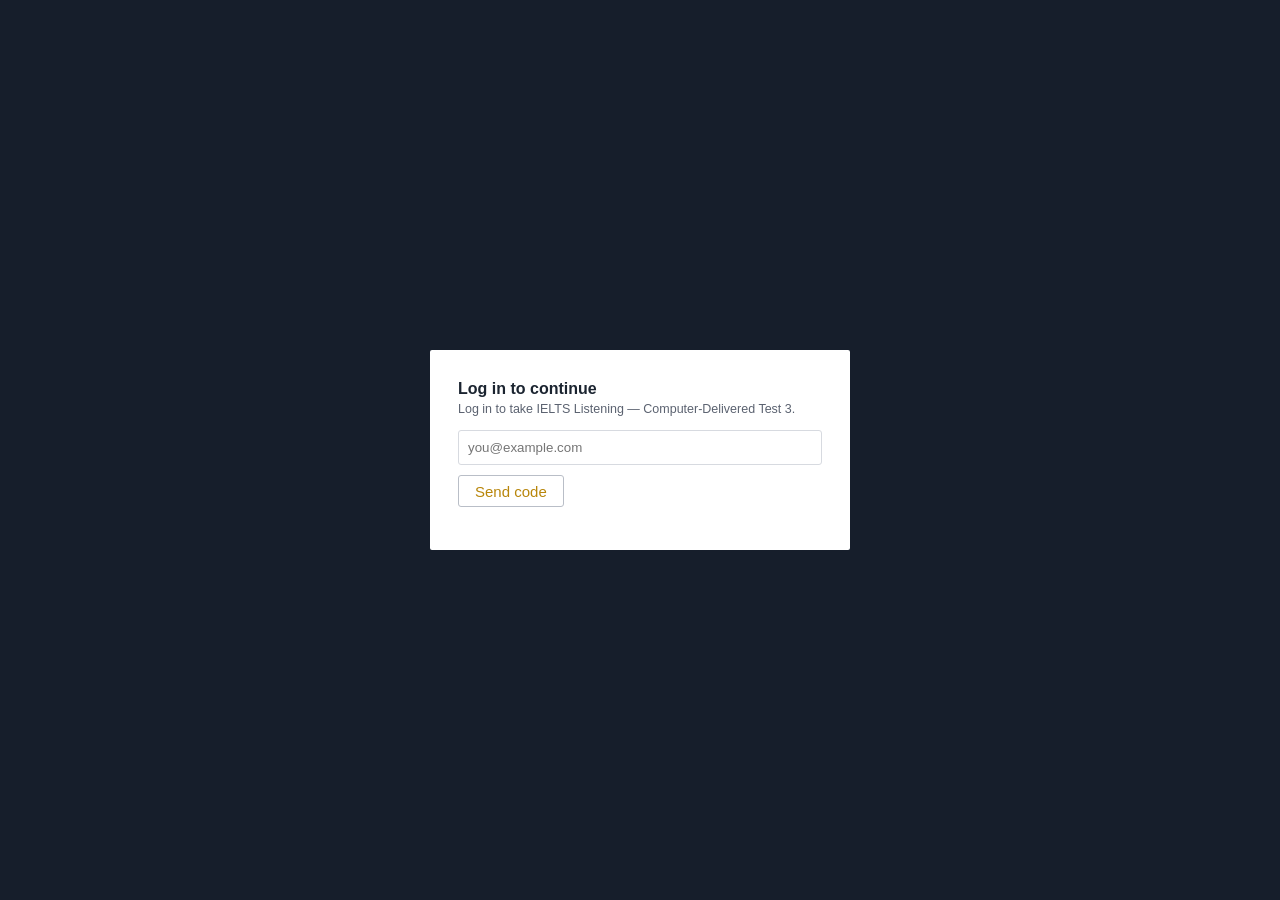
<file: frontend/engines/listening/tests/test-3/index.html>
﻿<!doctype html>
<html lang="en">
<head>
<meta charset="UTF-8">
<meta name="viewport" content="width=device-width, initial-scale=1, maximum-scale=1">
<title>IELTS Listening — Computer-Delivered Test 3</title>
<link rel="icon" href="../../../../assets/buye-mark-64.png">
<link rel="stylesheet" href="../../engine/exam-theme.css">

</head>
<body>

<!-- ===================== AUTH GATE ===================== -->
<div id="auth-screen" class="hidden"></div>

<!-- ===================== SOUND CHECK ===================== -->
<div id="sc-screen" class="hidden">
  <div class="sc-card">
    <div class="sc-brand"><span class="brand-mark"><img src="../../../../assets/buye-mark-160.png" alt="" style="width:22px;height:22px;"></span><span>BUYE-ONLINE · COMPUTER-DELIVERED IELTS PRACTICE</span></div>
    <h1>Listening test — sound check</h1>
    <p class="sub">Before you begin, confirm your headphones are working. Once the test starts, the recording plays once and cannot be paused, rewound or replayed — exactly like the real computer-delivered test.</p>

    <div class="sc-row">
      <span class="lab">Volume</span>
      <div class="sc-vol">
        <input type="range" id="sc-vol" min="0" max="1" step="0.05" value="0.8">
        <button class="sc-test-btn" id="sc-test-btn">Play test sound</button>
      </div>
    </div>

    <div class="sc-row">
      <label class="sc-confirm">
        <input type="checkbox" id="sc-confirm">
        I can hear the test sound clearly through my headphones.
      </label>
    </div>

    <p class="sc-err" id="sc-err">Confirm you can hear the test sound before starting.</p>
    <p id="sc-lock-msg"></p>

    <div class="sc-actions">
      <button class="btn-start" id="sc-start-btn">Start test</button>
      <span class="sc-note">30 minutes · 4 parts · 40 questions</span>
    </div>
  </div>
</div>

<!-- ===================== TEST SCREEN ===================== -->
<div id="test-screen" class="hidden">
  <header class="exam-bar">
    <div class="exam-bar-inner">
      <span class="brand-mark"><img class="logo" src="../../../../assets/buye-mark-160.png" alt=""></span>
      <div>
        <div class="title">IELTS Listening — Test 3</div>
        <div class="who">Candidate practice session</div>
      </div>
      <div class="spacer"></div>
      <div class="part-tag" id="part-tag">Part 1 of 4</div>
      <div class="time-wrap" id="time-wrap">
        <span class="lab">Time left</span>
        <span class="val" id="timer">30:00</span>
      </div>
      <button class="theme-toggle-btn" id="theme-toggle" aria-label="Switch to dark mode">&#9789;</button>
    </div>
  </header>

  <div class="part-tabs">
    <div class="part-tabs-inner" id="part-tabs"></div>
  </div>

  <div class="body-wrap">
    <main class="exam-main">

      <!-- PART 1 -->
      <section class="part-panel" data-part="1">
        <div class="instr-box"><span class="pt">Questions 1–10</span>Complete the notes below. Write NO MORE THAN THREE WORDS AND/OR A NUMBER for each answer.</div>
        <h2 class="q-title">Job Inquiry</h2>
        <div class="notes-block">
          <b>Work at: a restaurant</b><br>
          · Type of work:
          <span class="blank-wrap"><span class="qn-badge" id="badge-1">1</span><input class="ans" data-q="1" type="text"><button class="flag-btn" data-flag="1" aria-label="Flag question 1">&#9873;</button></span><br>
          · Number of hours per week: 12 hours<br>
          · Would need work permit<br>
          · Work in the:
          <span class="blank-wrap"><span class="qn-badge" id="badge-2">2</span><input class="ans" data-q="2" type="text"><button class="flag-btn" data-flag="2" aria-label="Flag question 2">&#9873;</button></span>
          branch<br>
          · Nearest bus stop: next to
          <span class="blank-wrap"><span class="qn-badge" id="badge-3">3</span><input class="ans" data-q="3" type="text"><button class="flag-btn" data-flag="3" aria-label="Flag question 3">&#9873;</button></span><br>
          · Pay:
          <span class="blank-wrap"><span class="qn-badge" id="badge-4">4</span><input class="ans" data-q="4" type="text"><button class="flag-btn" data-flag="4" aria-label="Flag question 4">&#9873;</button></span>
          £ an hour<br>
          · Extra benefits: a free dinner<br>
          · Extra pay when you work on
          <span class="blank-wrap"><span class="qn-badge" id="badge-5">5</span><input class="ans" data-q="5" type="text"><button class="flag-btn" data-flag="5" aria-label="Flag question 5">&#9873;</button></span><br>
          · Transport home when you work
          <span class="blank-wrap"><span class="qn-badge" id="badge-6">6</span><input class="ans" data-q="6" type="text"><button class="flag-btn" data-flag="6" aria-label="Flag question 6">&#9873;</button></span><br>
          · Qualities required:
          <span class="blank-wrap"><span class="qn-badge" id="badge-7">7</span><input class="ans" data-q="7" type="text"><button class="flag-btn" data-flag="7" aria-label="Flag question 7">&#9873;</button></span><br>
          · Ability to
          <span class="blank-wrap"><span class="qn-badge" id="badge-8">8</span><input class="ans" data-q="8" type="text"><button class="flag-btn" data-flag="8" aria-label="Flag question 8">&#9873;</button></span><br>
          · Interview arranged for: Thursday
          <span class="blank-wrap"><span class="qn-badge" id="badge-9">9</span><input class="ans" data-q="9" type="text"><button class="flag-btn" data-flag="9" aria-label="Flag question 9">&#9873;</button></span>
          at 6 pm<br>
          · Ask for: Samira
          <span class="blank-wrap"><span class="qn-badge" id="badge-10">10</span><input class="ans" data-q="10" type="text"><button class="flag-btn" data-flag="10" aria-label="Flag question 10">&#9873;</button></span>
        </div>
      </section>

      <!-- PART 2 -->
      <section class="part-panel" data-part="2">
        <div class="instr-box"><span class="pt">Questions 11–16</span>Complete the notes below. Write ONE WORD AND/OR A NUMBER for each answer.</div>
        <h2 class="q-title">Sports World</h2>
        <div class="notes-block">
          · A new
          <span class="blank-wrap"><span class="qn-badge" id="badge-11">11</span><input class="ans" data-q="11" type="text"><button class="flag-btn" data-flag="11" aria-label="Flag question 11">&#9873;</button></span>
          of an international sports goods company<br>
          · Located in the shopping centre to the
          <span class="blank-wrap"><span class="qn-badge" id="badge-12">12</span><input class="ans" data-q="12" type="text"><button class="flag-btn" data-flag="12" aria-label="Flag question 12">&#9873;</button></span>
          of Bradcaster<br>
          · Has sports
          <span class="blank-wrap"><span class="qn-badge" id="badge-13">13</span><input class="ans" data-q="13" type="text"><button class="flag-btn" data-flag="13" aria-label="Flag question 13">&#9873;</button></span>
          and equipment on floors 1–3<br>
          · Can get you any item within
          <span class="blank-wrap"><span class="qn-badge" id="badge-14">14</span><input class="ans" data-q="14" type="text"><button class="flag-btn" data-flag="14" aria-label="Flag question 14">&#9873;</button></span>
          days<br>
          · Shop specialises in equipment for
          <span class="blank-wrap"><span class="qn-badge" id="badge-15">15</span><input class="ans" data-q="15" type="text"><button class="flag-btn" data-flag="15" aria-label="Flag question 15">&#9873;</button></span><br>
          · Has a special section which just sells
          <span class="blank-wrap"><span class="qn-badge" id="badge-16">16</span><input class="ans" data-q="16" type="text"><button class="flag-btn" data-flag="16" aria-label="Flag question 16">&#9873;</button></span>
        </div>

        <div class="instr-box"><span class="pt">Questions 17–18</span>Choose the correct letter, A, B or C.</div>

        <div class="mcq-block">
          <div class="stem-row"><span class="qn-badge" id="badge-17">17</span><p>A champion athlete will be in the shop</p><button class="flag-btn" data-flag="17" aria-label="Flag question 17">&#9873;</button></div>
          <label class="mcq-opt" data-q="17"><input type="radio" name="q17" value="A"> on Saturday morning only</label>
          <label class="mcq-opt" data-q="17"><input type="radio" name="q17" value="B"> all day Saturday</label>
          <label class="mcq-opt" data-q="17"><input type="radio" name="q17" value="C"> for the whole weekend</label>
        </div>

        <div class="mcq-block">
          <div class="stem-row"><span class="qn-badge" id="badge-18">18</span><p>The first person to answer 20 quiz questions correctly will win</p><button class="flag-btn" data-flag="18" aria-label="Flag question 18">&#9873;</button></div>
          <label class="mcq-opt" data-q="18"><input type="radio" name="q18" value="A"> gym membership</label>
          <label class="mcq-opt" data-q="18"><input type="radio" name="q18" value="B"> a video</label>
          <label class="mcq-opt" data-q="18"><input type="radio" name="q18" value="C"> a calendar</label>
        </div>

        <div class="instr-box"><span class="pt">Questions 19–20</span>Choose TWO letters, A–E.</div>

        <div class="mcq-block">
          <div class="stem-row"><span class="qn-badge" id="badge-19">19</span><p>Which TWO pieces of information does the speaker give about the fitness test? — First answer</p><button class="flag-btn" data-flag="19" aria-label="Flag question 19">&#9873;</button></div>
          <label class="mcq-opt" data-q="19"><input type="radio" name="q19" value="A"> You need to reserve a place</label>
          <label class="mcq-opt" data-q="19"><input type="radio" name="q19" value="B"> It is free to account holders</label>
          <label class="mcq-opt" data-q="19"><input type="radio" name="q19" value="C"> You get advice on how to improve your health</label>
          <label class="mcq-opt" data-q="19"><input type="radio" name="q19" value="D"> It takes place in a special clinic</label>
          <label class="mcq-opt" data-q="19"><input type="radio" name="q19" value="E"> It is cheaper this month</label>
        </div>

        <div class="mcq-block">
          <div class="stem-row"><span class="qn-badge" id="badge-20">20</span><p>Which TWO pieces of information does the speaker give about the fitness test? — Second answer</p><button class="flag-btn" data-flag="20" aria-label="Flag question 20">&#9873;</button></div>
          <label class="mcq-opt" data-q="20"><input type="radio" name="q20" value="A"> You need to reserve a place</label>
          <label class="mcq-opt" data-q="20"><input type="radio" name="q20" value="B"> It is free to account holders</label>
          <label class="mcq-opt" data-q="20"><input type="radio" name="q20" value="C"> You get advice on how to improve your health</label>
          <label class="mcq-opt" data-q="20"><input type="radio" name="q20" value="D"> It takes place in a special clinic</label>
          <label class="mcq-opt" data-q="20"><input type="radio" name="q20" value="E"> It is cheaper this month</label>
        </div>
      </section>

      <!-- PART 3 -->
      <section class="part-panel" data-part="3">
        <div class="instr-box"><span class="pt">Questions 21–30</span>Choose the correct letter, A, B or C.</div>
        <h2 class="q-title">Course Feedback</h2>

        <div class="mcq-block">
          <div class="stem-row"><span class="qn-badge" id="badge-21">21</span><p>One reason why Spiros felt happy about his marketing presentation was that</p><button class="flag-btn" data-flag="21" aria-label="Flag question 21">&#9873;</button></div>
          <label class="mcq-opt" data-q="21"><input type="radio" name="q21" value="A"> he was not nervous</label>
          <label class="mcq-opt" data-q="21"><input type="radio" name="q21" value="B"> his style was good</label>
          <label class="mcq-opt" data-q="21"><input type="radio" name="q21" value="C"> the presentation was the best in his group</label>
        </div>

        <div class="mcq-block">
          <div class="stem-row"><span class="qn-badge" id="badge-22">22</span><p>What surprised Hiroko about the other students' presentations?</p><button class="flag-btn" data-flag="22" aria-label="Flag question 22">&#9873;</button></div>
          <label class="mcq-opt" data-q="22"><input type="radio" name="q22" value="A"> Their presentations were not interesting</label>
          <label class="mcq-opt" data-q="22"><input type="radio" name="q22" value="B"> They found their presentations stressful</label>
          <label class="mcq-opt" data-q="22"><input type="radio" name="q22" value="C"> They didn't look at the audience enough</label>
        </div>

        <div class="mcq-block">
          <div class="stem-row"><span class="qn-badge" id="badge-23">23</span><p>After she gave her presentation, Hiroko felt</p><button class="flag-btn" data-flag="23" aria-label="Flag question 23">&#9873;</button></div>
          <label class="mcq-opt" data-q="23"><input type="radio" name="q23" value="A"> delighted</label>
          <label class="mcq-opt" data-q="23"><input type="radio" name="q23" value="B"> dissatisfied</label>
          <label class="mcq-opt" data-q="23"><input type="radio" name="q23" value="C"> embarrassed</label>
        </div>

        <div class="mcq-block">
          <div class="stem-row"><span class="qn-badge" id="badge-24">24</span><p>How does Spiros feel about his performance in tutorials?</p><button class="flag-btn" data-flag="24" aria-label="Flag question 24">&#9873;</button></div>
          <label class="mcq-opt" data-q="24"><input type="radio" name="q24" value="A"> not very happy</label>
          <label class="mcq-opt" data-q="24"><input type="radio" name="q24" value="B"> really pleased</label>
          <label class="mcq-opt" data-q="24"><input type="radio" name="q24" value="C"> fairly confident</label>
        </div>

        <div class="mcq-block">
          <div class="stem-row"><span class="qn-badge" id="badge-25">25</span><p>Why can the other students participate so easily in discussions?</p><button class="flag-btn" data-flag="25" aria-label="Flag question 25">&#9873;</button></div>
          <label class="mcq-opt" data-q="25"><input type="radio" name="q25" value="A"> They are polite to each other</label>
          <label class="mcq-opt" data-q="25"><input type="radio" name="q25" value="B"> They agree to take turns in speaking</label>
          <label class="mcq-opt" data-q="25"><input type="radio" name="q25" value="C"> They know each other well</label>
        </div>

        <div class="mcq-block">
          <div class="stem-row"><span class="qn-badge" id="badge-26">26</span><p>Why is Hiroko feeling more positive about tutorials now?</p><button class="flag-btn" data-flag="26" aria-label="Flag question 26">&#9873;</button></div>
          <label class="mcq-opt" data-q="26"><input type="radio" name="q26" value="A"> She finds the other students' opinions more interesting</label>
          <label class="mcq-opt" data-q="26"><input type="radio" name="q26" value="B"> She is making more of a contribution</label>
          <label class="mcq-opt" data-q="26"><input type="radio" name="q26" value="C"> The tutor includes her in the discussion</label>
        </div>

        <div class="mcq-block">
          <div class="stem-row"><span class="qn-badge" id="badge-27">27</span><p>To help her understand lectures, Hiroko</p><button class="flag-btn" data-flag="27" aria-label="Flag question 27">&#9873;</button></div>
          <label class="mcq-opt" data-q="27"><input type="radio" name="q27" value="A"> consulted reference materials</label>
          <label class="mcq-opt" data-q="27"><input type="radio" name="q27" value="B"> had extra tutorials with her lecturers</label>
          <label class="mcq-opt" data-q="27"><input type="radio" name="q27" value="C"> borrowed lecture notes from other students</label>
        </div>

        <div class="mcq-block">
          <div class="stem-row"><span class="qn-badge" id="badge-28">28</span><p>What does Spiros think of his reading skills?</p><button class="flag-btn" data-flag="28" aria-label="Flag question 28">&#9873;</button></div>
          <label class="mcq-opt" data-q="28"><input type="radio" name="q28" value="A"> He reads faster than he used to</label>
          <label class="mcq-opt" data-q="28"><input type="radio" name="q28" value="B"> It still takes him a long time to read</label>
          <label class="mcq-opt" data-q="28"><input type="radio" name="q28" value="C"> He tends to struggle with new vocabulary</label>
        </div>

        <div class="mcq-block">
          <div class="stem-row"><span class="qn-badge" id="badge-29">29</span><p>What is Hiroko's subject area?</p><button class="flag-btn" data-flag="29" aria-label="Flag question 29">&#9873;</button></div>
          <label class="mcq-opt" data-q="29"><input type="radio" name="q29" value="A"> environmental studies</label>
          <label class="mcq-opt" data-q="29"><input type="radio" name="q29" value="B"> health education</label>
          <label class="mcq-opt" data-q="29"><input type="radio" name="q29" value="C"> engineering</label>
        </div>

        <div class="mcq-block">
          <div class="stem-row"><span class="qn-badge" id="badge-30">30</span><p>Hiroko thinks that in the reading classes the students should</p><button class="flag-btn" data-flag="30" aria-label="Flag question 30">&#9873;</button></div>
          <label class="mcq-opt" data-q="30"><input type="radio" name="q30" value="A"> learn more vocabulary</label>
          <label class="mcq-opt" data-q="30"><input type="radio" name="q30" value="B"> read more in their own subject areas</label>
          <label class="mcq-opt" data-q="30"><input type="radio" name="q30" value="C"> develop better reading strategies</label>
        </div>
      </section>

      <!-- PART 4 -->
      <section class="part-panel" data-part="4">
        <div class="instr-box"><span class="pt">Questions 31–40</span>Complete the notes below. Write NO MORE THAN THREE WORDS.</div>
        <h2 class="q-title">Mass Strandings of Whales and Dolphins</h2>
        <div class="notes-block">
          <b>Mass strandings:</b> situations where groups of whales, dolphins, etc. swim onto the beach and die<br><br>
          · Common in areas where the
          <span class="blank-wrap"><span class="qn-badge" id="badge-31">31</span><input class="ans" data-q="31" type="text"><button class="flag-btn" data-flag="31" aria-label="Flag question 31">&#9873;</button></span>
          can change quickly<br><br>
          <b>Several other theories:</b><br>
          <b>Parasites</b><br>
          · Some parasites can affect marine animals'
          <span class="blank-wrap"><span class="qn-badge" id="badge-32">32</span><input class="ans" data-q="32" type="text"><button class="flag-btn" data-flag="32" aria-label="Flag question 32">&#9873;</button></span>,
          which they depend on for navigation<br><br>
          <b>Toxins</b><br>
          · Poisons from
          <span class="blank-wrap"><span class="qn-badge" id="badge-33">33</span><input class="ans" data-q="33" type="text"><button class="flag-btn" data-flag="33" aria-label="Flag question 33">&#9873;</button></span>
          or are commonly consumed by whales<br>
          · Cape Cod (1988) – whales were killed by saxitoxin<br><br>
          <b>Accidental Strandings</b><br>
          · Animals may follow prey ashore, e.g. Thurston (1995)<br>
          · Unlikely because the majority of animals were not
          <span class="blank-wrap"><span class="qn-badge" id="badge-34">34</span><input class="ans" data-q="34" type="text"><button class="flag-btn" data-flag="34" aria-label="Flag question 34">&#9873;</button></span>
          when they stranded<br><br>
          <b>Human Activity</b><br>
          ·
          <span class="blank-wrap"><span class="qn-badge" id="badge-35">35</span><input class="ans" data-q="35" type="text"><button class="flag-btn" data-flag="35" aria-label="Flag question 35">&#9873;</button></span>
          from military tests are linked to some recent strandings<br>
          · The Bahamas (2000) stranding was unusual because the whales<br>
          &nbsp;&nbsp;• were all
          <span class="blank-wrap"><span class="qn-badge" id="badge-36">36</span><input class="ans" data-q="36" type="text"><button class="flag-btn" data-flag="36" aria-label="Flag question 36">&#9873;</button></span><br>
          &nbsp;&nbsp;• were not in a
          <span class="blank-wrap"><span class="qn-badge" id="badge-37">37</span><input class="ans" data-q="37" type="text"><button class="flag-btn" data-flag="37" aria-label="Flag question 37">&#9873;</button></span><br><br>
          <b>Group Behaviour</b><br>
          · More strandings in the most
          <span class="blank-wrap"><span class="qn-badge" id="badge-38">38</span><input class="ans" data-q="38" type="text"><button class="flag-btn" data-flag="38" aria-label="Flag question 38">&#9873;</button></span>
          species of whales<br>
          · 1994 dolphin stranding – only the
          <span class="blank-wrap"><span class="qn-badge" id="badge-39">39</span><input class="ans" data-q="39" type="text"><button class="flag-btn" data-flag="39" aria-label="Flag question 39">&#9873;</button></span>
          was ill<br><br>
          <b>Further Reading</b><br>
          Marine Mammals Ashore (Connor) – gives information about stranding
          <span class="blank-wrap"><span class="qn-badge" id="badge-40">40</span><input class="ans" data-q="40" type="text"><button class="flag-btn" data-flag="40" aria-label="Flag question 40">&#9873;</button></span>
        </div>
      </section>
    </main>

    <aside class="palette">
      <div class="palette-box">
        <h3>Question palette</h3>
        <div id="palette-parts"></div>
        <div class="palette-legend">
          <div class="li"><span class="sw a"></span> Answered</div>
          <div class="li"><span class="sw f"></span> Flagged</div>
        </div>
        <button class="review-jump" id="palette-review-btn">Go to review</button>
      </div>
    </aside>
  </div>

  <div class="ctrl-bar">
    <div class="ctrl-inner">
      <button class="nav-btn" id="prev-part-btn">&larr; Previous part</button>
      <span class="ctrl-mid" id="ctrl-progress">0 / 40 answered</span>
      <div style="display:flex; gap:10px;">
        <button class="nav-btn" id="next-part-btn">Next part &rarr;</button>
        <button class="btn-review" id="go-review-btn">Review &amp; submit</button>
      </div>
    </div>
  </div>
</div>

<!-- ===================== REVIEW SCREEN ===================== -->
<div id="review-screen" class="hidden">
  <div class="review-head">
    <div class="review-head-inner">
      <span class="brand-mark"><img src="../../../../assets/buye-mark-64.png" alt="" style="width:20px;height:20px;"></span>
      <h1>Review your answers</h1>
    </div>
  </div>
  <div class="review-body">
    <div class="review-summary">
      <div><div class="n" id="rv-answered">0 / 40</div><div class="l">Answered</div></div>
      <div><div class="n" id="rv-unanswered">40</div><div class="l">Not answered</div></div>
      <div><div class="n" id="rv-flagged">0</div><div class="l">Flagged for review</div></div>
      <div><div class="n" id="rv-time">30:00</div><div class="l">Time remaining</div></div>
    </div>

    <div class="review-grid-wrap">
      <h3>All questions — click any number to go back to it</h3>
      <div class="review-grid" id="review-grid"></div>
    </div>

    <div class="review-actions">
      <button class="btn-back" id="review-back-btn">Back to test</button>
      <button class="btn-submit-final" id="review-submit-btn">Submit test</button>
    </div>
  </div>
</div>

<!-- ===================== RESULTS SCREEN ===================== -->
<div id="results-screen" class="hidden">
  <div class="rw">
    <div class="brand"><span class="brand-mark"><img src="../../../../assets/buye-mark-160.png" alt="" style="width:22px;height:22px;"></span><span>BUYE-Online — IELTS Listening Test 3 results</span></div>

    <div class="score-hero">
      <div class="band"><div class="n" id="band-score">–</div><div class="l">ESTIMATED BAND</div></div>
      <div class="raw"><div class="n" id="raw-score">0 / 40</div><div class="l">correct, converted using the standard IELTS Listening band table</div></div>
    </div>

    <div class="part-scores" id="part-scores"></div>

    <h3 style="font-size:14px; margin:0 0 10px;">Answer review</h3>
    <table class="review-table">
      <thead><tr><th></th><th>Q</th><th>Your answer</th><th>Correct answer</th></tr></thead>
      <tbody id="review-body"></tbody>
    </table>

    <div class="results-actions">
      <button class="btn-primary2" id="retake-btn">Retake test</button>
    </div>
  </div>
</div>



<script>
  window.TEST_DATA = {
    testId: "test-3",
    title: "IELTS Listening — Computer-Delivered Test 3",
    audioSrc: "audio.mp3",
    totalQuestions: 40,
    partBoundaries: [10, 20, 30, 40],
    partLabels: {
      1: "Part 1 — Job Inquiry",
      2: "Part 2 — Sports World",
      3: "Part 3 — Course Feedback",
      4: "Part 4 — Mass Strandings"
    }
  };
</script>
<script src="../../../../shared/theme-toggle.js"></script>
<script src="../../../../shared/api.js"></script>
<script src="../../../../shared/auth-gate.js"></script>
<script src="../../engine/exam-engine.js"></script>
</body>
</html>
</file>
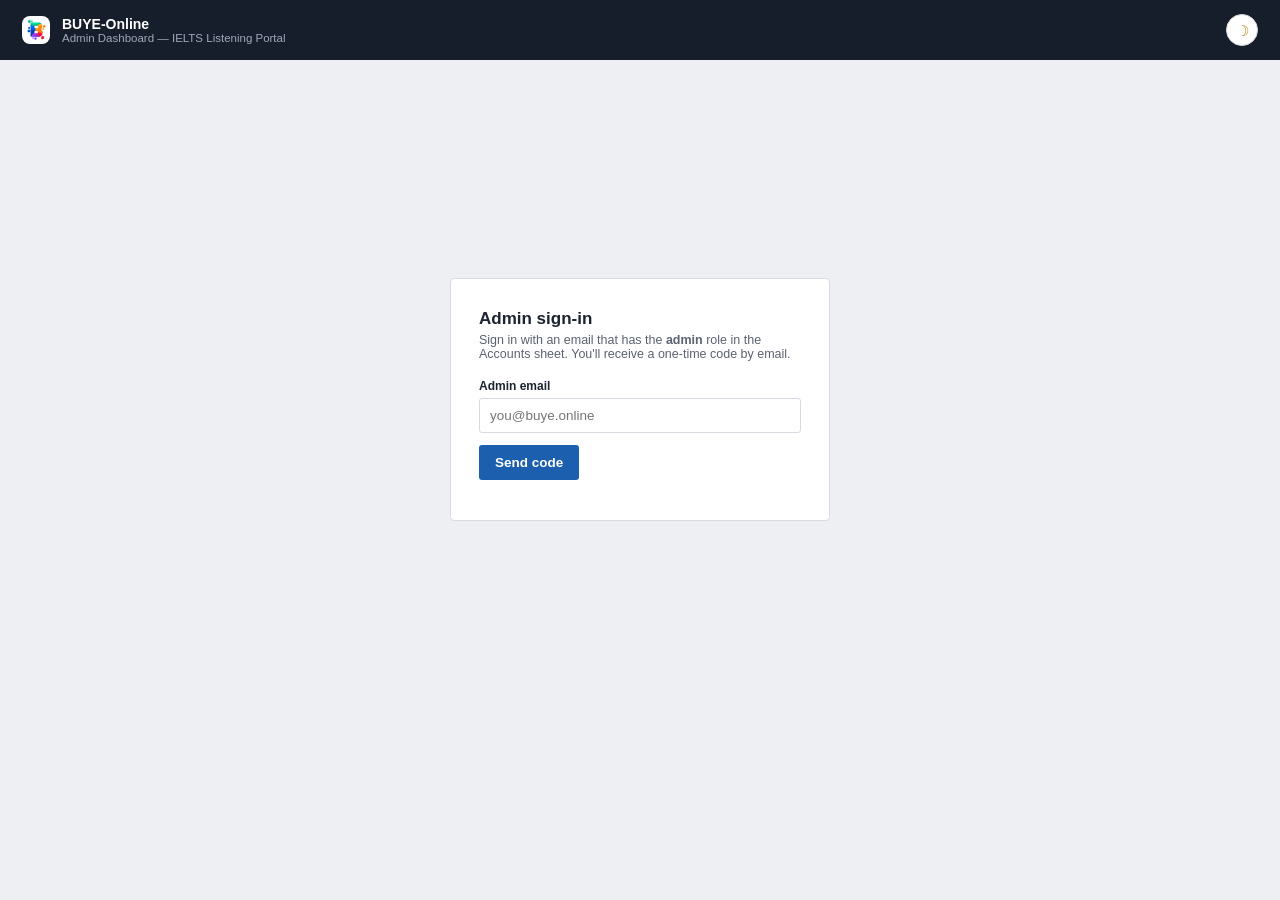
<file: backend/Admin.html>
<!doctype html>
<html>
<head>
<base target="_top">
<meta charset="UTF-8">
<meta name="viewport" content="width=device-width, initial-scale=1">
<style>
  :root{
    --bg:#EDEFF2; --panel:#fff; --line:#D7DAE0; --ink:#1B2430; --ink-soft:#5B6270;
    --header:#161E2B; --blue:#1B5FAE; --blue-dark:#134A8A; --green:#2E7D32; --red:#C0392B;
    --amber:#B8860B; --toggle-bg:#fff; --toggle-icon:#B8860B;
  }
  [data-theme="dark"]{
    --bg:#0F1420; --panel:#171D2C; --line:#2A3244; --ink:#EDEFF5; --ink-soft:#9AA3B8;
    --header:#0B0F18; --blue:#6FA8E8; --blue-dark:#8FC0F5; --green:#59C26E; --red:#E8776B;
    --amber:#E0B04A; --toggle-bg:#232B3D; --toggle-icon:#E0B04A;
  }
  html{ transition:background-color .15s ease; }
  *{box-sizing:border-box;}
  body{ margin:0; background:var(--bg); color:var(--ink); font-family:Arial, "Helvetica Neue", Helvetica, sans-serif; font-size:14px; }
  header{ background:var(--header); color:#fff; padding:14px 22px; display:flex; align-items:center; gap:12px; }
  header strong{ font-size:14px; }
  header span{ font-size:11.5px; color:#9FA9BC; display:block; }
  header .spacer{ flex:1; }
  header button{ background:none; border:1px solid #3A4459; color:#fff; padding:6px 12px; border-radius:3px; font-size:12px; cursor:pointer; }
  .theme-toggle-btn{
    width:32px; height:32px; border-radius:50%; border:1px solid var(--line);
    background:var(--toggle-bg); color:var(--toggle-icon); font-size:15px; line-height:1;
    cursor:pointer; display:inline-flex; align-items:center; justify-content:center; flex:none;
  }
  .brand-mark{ background:#fff; border-radius:8px; padding:3px; display:inline-flex; flex:none; }
  .brand-mark img{ display:block; border-radius:5px; }
  main{ max-width:980px; margin:0 auto; padding:24px 20px 60px; }
  .hidden{ display:none !important; }

  /* login card */
  .login-wrap{ display:flex; align-items:center; justify-content:center; min-height:70vh; }
  .login-card{ background:var(--panel); border:1px solid var(--line); border-radius:4px; padding:30px 28px; max-width:380px; width:100%; }
  .login-card h2{ font-size:17px; margin:0 0 4px; }
  .login-card p{ font-size:12.5px; color:var(--ink-soft); margin:0 0 18px; }
  .field{ margin-bottom:12px; }
  .field label{ display:block; font-size:12px; font-weight:bold; margin-bottom:5px; }
  .field input{ width:100%; padding:9px 10px; border:1px solid var(--line); border-radius:3px; font-size:13.5px; }
  .btn{ background:var(--blue); color:#fff; border:none; border-radius:3px; padding:10px 16px; font-size:13.5px; font-weight:bold; cursor:pointer; }
  .btn:hover{ background:var(--blue-dark); }
  .btn:disabled{ opacity:.5; cursor:default; }
  .btn-outline{ background:#fff; border:1px solid var(--line); color:var(--ink); }
  .msg{ font-size:12.5px; margin-top:10px; }
  .msg.err{ color:var(--red); }
  .msg.ok{ color:var(--green); }

  /* dashboard */
  .tabs{ display:flex; gap:4px; margin-bottom:18px; border-bottom:1px solid var(--line); }
  .tabs button{ background:none; border:none; padding:9px 16px; font-size:13px; cursor:pointer; color:var(--ink-soft); border-bottom:2px solid transparent; }
  .tabs button.active{ color:var(--ink); border-bottom-color:var(--blue); font-weight:bold; }
  .panel{ display:none; }
  .panel.active{ display:block; }

  table{ width:100%; border-collapse:collapse; background:var(--panel); border:1px solid var(--line); font-size:13px; }
  th,td{ padding:9px 10px; border-bottom:1px solid var(--line); text-align:left; vertical-align:top; }
  th{ background:#F3F4F6; font-size:11.5px; }
  tr:last-child td{ border-bottom:none; }
  .badge{ display:inline-block; padding:2px 8px; border-radius:10px; font-size:11px; font-weight:bold; }
  .badge.pending{ background:#FCEFD6; color:var(--amber); }
  .badge.approved{ background:#E9F5EA; color:var(--green); }
  .badge.rejected, .badge.suspended{ background:#FBE8E6; color:var(--red); }
  .row-actions{ display:flex; gap:6px; flex-wrap:wrap; }
  .row-actions button{ font-size:11.5px; padding:5px 10px; border-radius:3px; border:1px solid var(--line); background:#fff; cursor:pointer; }
  .row-actions button.approve{ border-color:var(--green); color:var(--green); }
  .row-actions button.reject{ border-color:var(--red); color:var(--red); }
  .empty{ padding:26px; text-align:center; color:var(--ink-soft); font-size:13px; }
  select.status-select{ font-size:12.5px; padding:4px; border-radius:3px; border:1px solid var(--line); }
  .toolbar{ display:flex; justify-content:space-between; align-items:center; margin-bottom:12px; }
  .toolbar button{ font-size:12px; padding:6px 12px; border-radius:3px; border:1px solid var(--line); background:#fff; cursor:pointer; }
  .form-box{ background:var(--panel); border:1px solid var(--line); border-radius:4px; padding:18px 20px; }
  .form-box h3{ margin:0 0 14px; font-size:14px; }
  .form-grid{ display:grid; grid-template-columns:repeat(2,1fr); gap:12px 16px; }
  .form-grid label, #panel-tests > .form-box > label{ display:flex; flex-direction:column; gap:5px; font-size:12px; font-weight:bold; color:var(--ink-soft); }
  .form-grid input, .form-grid select, #panel-tests input, #panel-tests select, #panel-tests textarea, #panel-subscriptions select{
    font-size:13px; padding:7px 8px; border:1px solid var(--line); border-radius:3px; font-weight:normal; color:var(--ink); background:#fff;
  }
  #tf-answerKey{ font-family:'IBM Plex Mono',monospace; font-size:12px; width:100%; box-sizing:border-box; }
  #panel-tests button, #panel-subscriptions button{ background:var(--blue); color:#fff; border:none; border-radius:3px; padding:8px 16px; font-size:12.5px; font-weight:bold; cursor:pointer; }
  .msg{ font-size:12px; }
  .msg.err{ color:var(--red); } .msg.ok{ color:var(--green); }
</style>
</head>
<body>

<header>
  <span class="brand-mark"><img src="[data-uri]" alt="" style="width:22px;height:22px;"></span>
  <div><strong>BUYE-Online</strong><span>Admin Dashboard — IELTS Listening Portal</span></div>
  <div class="spacer"></div>
  <button class="theme-toggle-btn" id="theme-toggle" aria-label="Switch to dark mode">&#9789;</button>
  <button id="logout-btn" class="hidden">Log out</button>
</header>

<main>
  <!-- LOGIN -->
  <div id="login-wrap" class="login-wrap">
    <div class="login-card">
      <h2>Admin sign-in</h2>
      <p>Sign in with an email that has the <b>admin</b> role in the Accounts sheet. You'll receive a one-time code by email.</p>

      <div id="step-email">
        <div class="field">
          <label>Admin email</label>
          <input type="email" id="login-email" placeholder="you@buye.online">
        </div>
        <button class="btn" id="send-otp-btn">Send code</button>
      </div>

      <div id="step-otp" class="hidden">
        <div class="field">
          <label>6-digit code</label>
          <input type="text" id="login-otp" inputmode="numeric" maxlength="6" placeholder="123456">
        </div>
        <button class="btn" id="verify-otp-btn">Verify &amp; sign in</button>
        <button class="btn btn-outline" id="resend-otp-btn" style="margin-left:8px;">Resend</button>
      </div>

      <div id="login-msg" class="msg"></div>
    </div>
  </div>

  <!-- DASHBOARD -->
  <div id="dash-wrap" class="hidden">
    <div class="tabs">
      <button class="tab-btn active" data-tab="pending">Pending accounts</button>
      <button class="tab-btn" data-tab="accounts">All accounts</button>
      <button class="tab-btn" data-tab="leads">Leads / inquiries</button>
      <button class="tab-btn" data-tab="tests">Tests</button>
      <button class="tab-btn" data-tab="subscriptions">Subscriptions</button>
    </div>

    <div id="panel-pending" class="panel active">
      <div class="toolbar"><span></span><button id="refresh-pending">Refresh</button></div>
      <table>
        <thead><tr><th>Name</th><th>Email</th><th>Phone</th><th>Requested</th><th>Actions</th></tr></thead>
        <tbody id="pending-body"></tbody>
      </table>
    </div>

    <div id="panel-accounts" class="panel">
      <div class="toolbar"><span></span><button id="refresh-accounts">Refresh</button></div>
      <table>
        <thead><tr><th>Name</th><th>Email</th><th>Role</th><th>Status</th><th>Approved by</th><th>Actions</th></tr></thead>
        <tbody id="accounts-body"></tbody>
      </table>
    </div>

    <div id="panel-leads" class="panel">
      <div class="toolbar"><span></span><button id="refresh-leads">Refresh</button></div>
      <table>
        <thead><tr><th>Name</th><th>Contact</th><th>Source</th><th>Message</th><th>Status</th><th>Notes</th></tr></thead>
        <tbody id="leads-body"></tbody>
      </table>
    </div>

    <div id="panel-tests" class="panel">
      <div class="form-box">
        <h3>Create / update a test</h3>
        <div class="form-grid">
          <label>Test ID <input id="tf-testId" placeholder="test-2"></label>
          <label>Module <select id="tf-module"><option value="listening">listening</option></select></label>
          <label>Title <input id="tf-title" placeholder="IELTS Listening — Test 2"></label>
          <label>Access tier <select id="tf-accessTier"><option value="free">free</option><option value="premium">premium</option></select></label>
          <label>Status <select id="tf-status"><option value="draft">draft</option><option value="published">published</option></select></label>
          <label>Question count <input id="tf-questionCount" type="number" value="40"></label>
          <label>Part boundaries (comma-separated) <input id="tf-partBoundaries" placeholder="10,20,30,40"></label>
          <label>Excluded questions (comma-separated, optional) <input id="tf-excluded" placeholder="17,18,19,20"></label>
          <label>Audio URL <input id="tf-audioUrl" placeholder="https://.../audio.mp3"></label>
          <label>Tags <input id="tf-tags" placeholder="listening, free"></label>
        </div>
        <label style="display:block;margin-top:10px;">Answer key (JSON — {"1":["answer","alt"], ...})
          <textarea id="tf-answerKey" rows="5" placeholder='{"1":["300"],"2":["sunshade"]}'></textarea>
        </label>
        <div style="margin-top:12px;"><button id="tf-save">Save test</button> <span id="tf-msg" class="msg"></span></div>
      </div>

      <div class="toolbar" style="margin-top:20px;"><span></span><button id="refresh-tests">Refresh list</button></div>
      <table>
        <thead><tr><th>Test ID</th><th>Title</th><th>Access</th><th>Status</th><th>Questions</th><th>Actions</th></tr></thead>
        <tbody id="tests-body"></tbody>
      </table>
    </div>

    <div id="panel-subscriptions" class="panel">
      <div class="form-box">
        <h3>Grant a subscription manually</h3>
        <div class="form-grid">
          <label>Student <select id="sf-account"></select></label>
          <label>Plan <select id="sf-plan"></select></label>
        </div>
        <div style="margin-top:12px;"><button id="sf-grant">Grant access</button> <span id="sf-msg" class="msg"></span></div>
      </div>

      <div class="toolbar" style="margin-top:20px;"><span></span><button id="refresh-subs">Refresh list</button></div>
      <table>
        <thead><tr><th>Account</th><th>Plan</th><th>Status</th><th>Expires</th><th>Source</th></tr></thead>
        <tbody id="subs-body"></tbody>
      </table>
    </div>
  </div>
</main>

<script>
(function(){
  "use strict";

  // Dark-mode toggle — same approach as frontend/shared/theme-toggle.js
  // (can't reference that file directly since this page is served by
  // Apps Script, not the static frontend host).
  (function(){
    var root = document.documentElement;
    var btn = document.getElementById('theme-toggle');
    var mql = window.matchMedia('(prefers-color-scheme: dark)');
    var manual = false;
    function apply(theme){
      root.setAttribute('data-theme', theme);
      if(btn){
        btn.textContent = theme === 'dark' ? '\u2600' : '\u263D';
        btn.setAttribute('aria-label', theme === 'dark' ? 'Switch to light mode' : 'Switch to dark mode');
      }
    }
    var current = mql.matches ? 'dark' : 'light';
    apply(current);
    if(btn){
      btn.addEventListener('click', function(){
        manual = true;
        current = current === 'dark' ? 'light' : 'dark';
        apply(current);
      });
    }
    mql.addEventListener('change', function(e){
      if(manual) return;
      current = e.matches ? 'dark' : 'light';
      apply(current);
    });
  })();

  // google.script.run is available automatically inside an Apps Script
  // HtmlService page — no fetch()/CORS needed since this page is served
  // by the same Apps Script project as the API.
  function call(action, payload){
    return new Promise(function(resolve, reject){
      google.script.run
        .withSuccessHandler(resolve)
        .withFailureHandler(function(err){ reject(err); })
        .apiCallFromAdmin(action, payload || {});
    });
  }

  var token = sessionStorage.getItem('buye_admin_token') || '';
  var loginEmail = '';

  var loginWrap = document.getElementById('login-wrap');
  var dashWrap = document.getElementById('dash-wrap');
  var logoutBtn = document.getElementById('logout-btn');
  var loginMsg = document.getElementById('login-msg');

  function showMsg(text, isErr){
    loginMsg.textContent = text;
    loginMsg.className = 'msg ' + (isErr ? 'err' : 'ok');
  }

  document.getElementById('send-otp-btn').addEventListener('click', function(){
    loginEmail = document.getElementById('login-email').value.trim();
    if(!loginEmail){ showMsg('Enter your email first.', true); return; }
    showMsg('Sending code…', false);
    call('requestOtp', { email: loginEmail, purpose: 'login' }).then(function(r){
      showMsg(r.message, !r.success);
      if(r.success){
        document.getElementById('step-email').classList.add('hidden');
        document.getElementById('step-otp').classList.remove('hidden');
      }
    }).catch(function(e){ showMsg(String(e), true); });
  });

  document.getElementById('resend-otp-btn').addEventListener('click', function(){
    call('requestOtp', { email: loginEmail, purpose: 'login' }).then(function(r){
      showMsg(r.message, !r.success);
    });
  });

  document.getElementById('verify-otp-btn').addEventListener('click', function(){
    var otp = document.getElementById('login-otp').value.trim();
    call('verifyOtp', { email: loginEmail, otp: otp, purpose: 'login' }).then(function(r){
      if(!r.success){ showMsg(r.message, true); return; }
      if(r.role !== 'admin'){ showMsg('This account does not have admin access.', true); return; }
      token = r.token;
      sessionStorage.setItem('buye_admin_token', token);
      enterDashboard();
    }).catch(function(e){ showMsg(String(e), true); });
  });

  logoutBtn.addEventListener('click', function(){
    call('logout', { token: token }).finally(function(){
      sessionStorage.removeItem('buye_admin_token');
      window.location.reload();
    });
  });

  function enterDashboard(){
    loginWrap.classList.add('hidden');
    dashWrap.classList.remove('hidden');
    logoutBtn.classList.remove('hidden');
    loadPending();
  }

  /* ---------- tabs ---------- */
  document.querySelectorAll('.tab-btn').forEach(function(btn){
    btn.addEventListener('click', function(){
      document.querySelectorAll('.tab-btn').forEach(function(b){ b.classList.remove('active'); });
      document.querySelectorAll('.panel').forEach(function(p){ p.classList.remove('active'); });
      btn.classList.add('active');
      document.getElementById('panel-' + btn.dataset.tab).classList.add('active');
      if(btn.dataset.tab === 'pending') loadPending();
      if(btn.dataset.tab === 'accounts') loadAccounts();
      if(btn.dataset.tab === 'leads') loadLeads();
      if(btn.dataset.tab === 'tests') loadTests();
      if(btn.dataset.tab === 'subscriptions') loadSubscriptionsTab();
    });
  });

  /* ---------- pending accounts ---------- */
  function loadPending(){
    var body = document.getElementById('pending-body');
    body.innerHTML = '<tr><td colspan="5" class="empty">Loading…</td></tr>';
    call('adminListPendingAccounts', { token: token }).then(function(r){
      if(!r.success){ body.innerHTML = '<tr><td colspan="5" class="empty">'+esc(r.message)+'</td></tr>'; return; }
      if(!r.accounts.length){ body.innerHTML = '<tr><td colspan="5" class="empty">No accounts awaiting approval.</td></tr>'; return; }
      body.innerHTML = r.accounts.map(function(a){
        return '<tr>' +
          '<td>'+esc(a.Name)+'</td>' +
          '<td>'+esc(a.Email)+'</td>' +
          '<td>'+esc(a.Phone)+'</td>' +
          '<td>'+esc(fmtDate(a.CreatedAt))+'</td>' +
          '<td class="row-actions">' +
            '<button class="approve" data-id="'+esc(a.AccountId)+'" data-decision="approve">Approve</button>' +
            '<button class="reject" data-id="'+esc(a.AccountId)+'" data-decision="reject">Reject</button>' +
          '</td>' +
        '</tr>';
      }).join('');
      body.querySelectorAll('button[data-decision]').forEach(function(btn){
        btn.addEventListener('click', function(){
          btn.disabled = true;
          call('adminSetAccountStatus', { token: token, accountId: btn.dataset.id, decision: btn.dataset.decision })
            .then(function(){ loadPending(); });
        });
      });
    });
  }
  document.getElementById('refresh-pending').addEventListener('click', loadPending);

  /* ---------- all accounts ---------- */
  function loadAccounts(){
    var body = document.getElementById('accounts-body');
    body.innerHTML = '<tr><td colspan="6" class="empty">Loading…</td></tr>';
    call('adminListAccounts', { token: token }).then(function(r){
      if(!r.success){ body.innerHTML = '<tr><td colspan="6" class="empty">'+esc(r.message)+'</td></tr>'; return; }
      if(!r.accounts.length){ body.innerHTML = '<tr><td colspan="6" class="empty">No accounts yet.</td></tr>'; return; }
      body.innerHTML = r.accounts.map(function(a){
        var canSuspend = a.Status === 'approved';
        return '<tr>' +
          '<td>'+esc(a.Name)+'</td>' +
          '<td>'+esc(a.Email)+'</td>' +
          '<td>'+esc(a.Role)+'</td>' +
          '<td><span class="badge '+esc(a.Status)+'">'+esc(a.Status)+'</span></td>' +
          '<td>'+esc(a.ApprovedBy||'—')+'</td>' +
          '<td class="row-actions">' +
            (canSuspend ? '<button class="reject" data-id="'+esc(a.AccountId)+'" data-decision="suspend">Suspend</button>' : '') +
          '</td>' +
        '</tr>';
      }).join('');
      body.querySelectorAll('button[data-decision]').forEach(function(btn){
        btn.addEventListener('click', function(){
          btn.disabled = true;
          call('adminSetAccountStatus', { token: token, accountId: btn.dataset.id, decision: btn.dataset.decision })
            .then(function(){ loadAccounts(); });
        });
      });
    });
  }
  document.getElementById('refresh-accounts').addEventListener('click', loadAccounts);

  /* ---------- leads ---------- */
  var LEAD_STATUSES = ['new','contacted','converted','closed'];
  function loadLeads(){
    var body = document.getElementById('leads-body');
    body.innerHTML = '<tr><td colspan="6" class="empty">Loading…</td></tr>';
    call('adminListLeads', { token: token }).then(function(r){
      if(!r.success){ body.innerHTML = '<tr><td colspan="6" class="empty">'+esc(r.message)+'</td></tr>'; return; }
      if(!r.leads.length){ body.innerHTML = '<tr><td colspan="6" class="empty">No leads yet.</td></tr>'; return; }
      body.innerHTML = r.leads.map(function(l){
        var opts = LEAD_STATUSES.map(function(s){
          return '<option value="'+s+'"'+(s===l.Status?' selected':'')+'>'+s+'</option>';
        }).join('');
        return '<tr>' +
          '<td>'+esc(l.Name)+'</td>' +
          '<td>'+esc(l.Phone||l.Email)+'</td>' +
          '<td>'+esc(l.Source)+'</td>' +
          '<td>'+esc(l.Message)+'</td>' +
          '<td><select class="status-select" data-id="'+esc(l.LeadId)+'">'+opts+'</select></td>' +
          '<td><input type="text" class="notes-input" data-id="'+esc(l.LeadId)+'" value="'+esc(l.Notes||'')+'" placeholder="notes" style="font-size:12px;padding:4px;width:120px;"></td>' +
        '</tr>';
      }).join('');
      body.querySelectorAll('.status-select').forEach(function(sel){
        sel.addEventListener('change', function(){
          call('adminUpdateLead', { token: token, leadId: sel.dataset.id, status: sel.value });
        });
      });
      body.querySelectorAll('.notes-input').forEach(function(inp){
        inp.addEventListener('change', function(){
          call('adminUpdateLead', { token: token, leadId: inp.dataset.id, notes: inp.value });
        });
      });
    });
  }
  document.getElementById('refresh-leads').addEventListener('click', loadLeads);

  /* ---------- tests ---------- */
  function loadTests(){
    var body = document.getElementById('tests-body');
    body.innerHTML = '<tr><td colspan="6" class="empty">Loading…</td></tr>';
    call('adminListTests', { token: token }).then(function(r){
      if(!r.success){ body.innerHTML = '<tr><td colspan="6" class="empty">'+esc(r.message)+'</td></tr>'; return; }
      if(!r.tests.length){ body.innerHTML = '<tr><td colspan="6" class="empty">No tests yet — use the form above.</td></tr>'; return; }
      body.innerHTML = r.tests.map(function(t){
        return '<tr>' +
          '<td>'+esc(t.TestId)+'</td>' +
          '<td>'+esc(t.Title)+'</td>' +
          '<td><span class="badge '+(t.AccessTier==='premium'?'pending':'approved')+'">'+esc(t.AccessTier)+'</span></td>' +
          '<td><span class="badge '+(t.Status==='published'?'approved':'pending')+'">'+esc(t.Status)+'</span></td>' +
          '<td>'+esc(t.QuestionCount)+'</td>' +
          '<td><button class="edit-test" data-id="'+esc(t.TestId)+'">Edit</button></td>' +
        '</tr>';
      }).join('');
      body.querySelectorAll('.edit-test').forEach(function(btn){
        btn.addEventListener('click', function(){
          var t = r.tests.find(function(x){ return x.TestId === btn.dataset.id; });
          if(!t) return;
          document.getElementById('tf-testId').value = t.TestId;
          document.getElementById('tf-module').value = t.Module;
          document.getElementById('tf-title').value = t.Title;
          document.getElementById('tf-accessTier').value = t.AccessTier;
          document.getElementById('tf-status').value = t.Status;
          document.getElementById('tf-questionCount').value = t.QuestionCount;
          document.getElementById('tf-partBoundaries').value = (function(){ try{ return JSON.parse(t.PartBoundariesJson).join(','); }catch(e){ return ''; } })();
          document.getElementById('tf-excluded').value = (function(){ try{ return JSON.parse(t.ExcludedQuestionsJson||'[]').join(','); }catch(e){ return ''; } })();
          document.getElementById('tf-audioUrl').value = t.AudioUrl;
          document.getElementById('tf-tags').value = t.Tags;
          document.getElementById('tf-answerKey').value = t.AnswerKeyJson;
          window.scrollTo(0,0);
        });
      });
    });
  }
  document.getElementById('refresh-tests').addEventListener('click', loadTests);

  document.getElementById('tf-save').addEventListener('click', function(){
    var msg = document.getElementById('tf-msg');
    var partBoundaries = document.getElementById('tf-partBoundaries').value.split(',').map(function(s){ return parseInt(s.trim(),10); }).filter(function(n){ return !isNaN(n); });
    var excludedQuestions = document.getElementById('tf-excluded').value.split(',').map(function(s){ return parseInt(s.trim(),10); }).filter(function(n){ return !isNaN(n); });
    var answerKey;
    try{
      answerKey = document.getElementById('tf-answerKey').value.trim() ? JSON.parse(document.getElementById('tf-answerKey').value) : {};
    }catch(e){
      msg.textContent = 'Answer key is not valid JSON.'; msg.className = 'msg err'; return;
    }
    var payload = {
      token: token,
      testId: document.getElementById('tf-testId').value.trim(),
      module: document.getElementById('tf-module').value,
      title: document.getElementById('tf-title').value.trim(),
      accessTier: document.getElementById('tf-accessTier').value,
      status: document.getElementById('tf-status').value,
      questionCount: parseInt(document.getElementById('tf-questionCount').value, 10) || 40,
      partBoundaries: partBoundaries.length ? partBoundaries : [10,20,30,40],
      excludedQuestions: excludedQuestions,
      audioUrl: document.getElementById('tf-audioUrl').value.trim(),
      tags: document.getElementById('tf-tags').value.trim(),
      answerKey: answerKey
    };
    if(!payload.testId){ msg.textContent = 'Test ID is required.'; msg.className = 'msg err'; return; }
    msg.textContent = 'Saving…'; msg.className = 'msg';
    call('adminUpsertTest', payload).then(function(r){
      msg.textContent = r.success ? 'Saved.' : (r.message || 'Could not save.');
      msg.className = 'msg ' + (r.success ? 'ok' : 'err');
      if(r.success) loadTests();
    });
  });

  /* ---------- subscriptions ---------- */
  function loadSubscriptionsTab(){
    var accSel = document.getElementById('sf-account');
    var planSel = document.getElementById('sf-plan');
    accSel.innerHTML = '<option>Loading…</option>';
    planSel.innerHTML = '<option>Loading…</option>';

    call('adminListAccounts', { token: token, status: 'approved' }).then(function(r){
      accSel.innerHTML = (r.success ? r.accounts : []).filter(function(a){ return a.Role === 'student'; })
        .map(function(a){ return '<option value="'+esc(a.AccountId)+'">'+esc(a.Name)+' ('+esc(a.Email)+')</option>'; }).join('')
        || '<option value="">No approved students yet</option>';
    });
    call('adminListPlans', { token: token }).then(function(r){
      planSel.innerHTML = (r.success ? r.plans : [])
        .map(function(p){ return '<option value="'+esc(p.PlanId)+'">'+esc(p.Name)+' — '+esc(p.DurationDays)+' days</option>'; }).join('')
        || '<option value="">No plans yet</option>';
    });

    var body = document.getElementById('subs-body');
    body.innerHTML = '<tr><td colspan="5" class="empty">Loading…</td></tr>';
    call('adminListSubscriptions', { token: token }).then(function(r){
      if(!r.success){ body.innerHTML = '<tr><td colspan="5" class="empty">'+esc(r.message)+'</td></tr>'; return; }
      if(!r.subscriptions.length){ body.innerHTML = '<tr><td colspan="5" class="empty">No subscriptions yet.</td></tr>'; return; }
      body.innerHTML = r.subscriptions.map(function(s){
        return '<tr>' +
          '<td>'+esc(s.AccountId)+'</td>' +
          '<td>'+esc(s.PlanId)+'</td>' +
          '<td><span class="badge '+(s.Status==='active'?'approved':'pending')+'">'+esc(s.Status)+'</span></td>' +
          '<td>'+esc(fmtDate(s.EndDate))+'</td>' +
          '<td>'+esc(s.Source)+'</td>' +
        '</tr>';
      }).join('');
    });
  }
  document.getElementById('refresh-subs').addEventListener('click', loadSubscriptionsTab);

  document.getElementById('sf-grant').addEventListener('click', function(){
    var msg = document.getElementById('sf-msg');
    var accountId = document.getElementById('sf-account').value;
    var planId = document.getElementById('sf-plan').value;
    if(!accountId || !planId){ msg.textContent = 'Pick a student and a plan.'; msg.className = 'msg err'; return; }
    msg.textContent = 'Granting…'; msg.className = 'msg';
    call('adminGrantSubscription', { token: token, accountId: accountId, planId: planId }).then(function(r){
      msg.textContent = r.success ? ('Granted until ' + fmtDate(r.expiresAt)) : (r.message || 'Could not grant.');
      msg.className = 'msg ' + (r.success ? 'ok' : 'err');
      if(r.success) loadSubscriptionsTab();
    });
  });

  /* ---------- helpers ---------- */
  function esc(s){ return String(s==null?'':s).replace(/&/g,'&amp;').replace(/</g,'&lt;').replace(/>/g,'&gt;').replace(/"/g,'&quot;'); }
  function fmtDate(iso){ try{ return new Date(iso).toLocaleString(); }catch(e){ return iso; } }

  if(token){ enterDashboard(); }
})();
</script>
</body>
</html>
</file>
<file: frontend/shared/theme.css>
﻿/**
 * BUYE-Online â€” shared theme
 * ============================
 * One set of CSS variables, consumed by every page (catalogue, every
 * test engine, and â€” via inlined copies of these same values â€” the
 * Admin dashboard, which can't link an external stylesheet).
 *
 * Default is light ("site theme should be white"). Dark mode is opted
 * into by setting data-theme="dark" on <html> â€” see theme-toggle.js,
 * which does that automatically based on the visitor's OS preference
 * and the toggle button in the header.
 *
 * Keep light/dark variable NAMES identical across both blocks â€” pages
 * reference them with var(--x) and never care which theme is active.
 */

:root {
  --bg: #EDEFF2;
  --panel: #FFFFFF;
  --line: #D7DAE0;
  --line-strong: #B9BEC7;
  --ink: #1B2430;
  --ink-soft: #5B6270;
  --header: #161E2B;
  --header-line: #2B3546;

  --blue: #1B5FAE;
  --blue-dark: #134A8A;
  --blue-pale: #E7F0FA;
  --green: #2E7D32;
  --green-pale: #E9F5EA;
  --surface-soft: #F3F4F6;
  --surface-hover: #F5F6F8;
  --amber: #B8860B;
  --red: #C0392B;
  --flag: #C0392B;

  --toggle-bg: #FFFFFF;
  --toggle-icon: #B8860B;
}

[data-theme="dark"] {
  --bg: #0F1420;
  --panel: #171D2C;
  --line: #2A3244;
  --line-strong: #3A4459;
  --ink: #EDEFF5;
  --ink-soft: #9AA3B8;
  --header: #0B0F18;
  --header-line: #232B3D;

  --blue: #6FA8E8;
  --blue-dark: #8FC0F5;
  --blue-pale: #1B2A40;
  --green: #59C26E;
  --green-pale: #163524;
  --surface-soft: #20283A;
  --surface-hover: #263044;
  --amber: #E0B04A;
  --red: #E8776B;
  --flag: #E8776B;

  --toggle-bg: #232B3D;
  --toggle-icon: #E0B04A;
}

/* Smooth, not jarring, when the toggle flips. */
html {
  transition: background-color 0.15s ease;
}
body, .part-section, .mcq-block, table.qtable, .notes-block, .match-row,
.card, .start-card, .score-hero, .sc-row {
  transition: background-color 0.15s ease, border-color 0.15s ease, color 0.15s ease;
}

/* Shared toggle-button look, used on every page that includes one. */
.theme-toggle-btn {
  width: 32px;
  height: 32px;
  border-radius: 50%;
  border: 1px solid var(--line-strong);
  background: var(--toggle-bg);
  color: var(--toggle-icon);
  font-size: 15px;
  line-height: 1;
  cursor: pointer;
  display: inline-flex;
  align-items: center;
  justify-content: center;
  flex: none;
}
.theme-toggle-btn:hover {
  filter: brightness(0.95);
}

/* Small white badge behind the logo mark so it stays legible on a dark
   header even though the PNG itself has a solid white background. */
.brand-mark {
  background: #FFFFFF;
  border-radius: 8px;
  padding: 3px;
  display: inline-flex;
  flex: none;
}
.brand-mark img {
  display: block;
  border-radius: 5px;
}
</file>
<file: frontend/engines/listening/engine/exam-theme.css>
﻿  @import url("../../../shared/theme.css");
  *{box-sizing:border-box;}
  html,body{margin:0;padding:0;}
  body{
    background:var(--bg);
    color:var(--ink);
    font-family:Arial, "Helvetica Neue", Helvetica, sans-serif;
    font-size:14px;
    -webkit-font-smoothing:antialiased;
  }
  button{font-family:inherit;}
  .hidden{display:none !important;}
  input[type=checkbox]{ accent-color:var(--blue); }

  /* ---------------- SOUND CHECK / START ---------------- */
  #auth-screen{
    min-height:100vh; display:flex; align-items:center; justify-content:center;
    background:var(--header); padding:24px;
  }
  #auth-screen .auth-gate-card{
    background:var(--panel); width:100%; max-width:420px;
    border-radius:2px; padding:30px 28px;
  }
  #sc-screen{
    min-height:100vh; display:flex; align-items:center; justify-content:center;
    background:var(--header); padding:24px;
  }
  .sc-card{
    background:var(--panel); width:100%; max-width:520px;
    border-radius:2px; padding:36px 34px 30px;
  }
  .sc-brand{ display:flex; align-items:center; gap:10px; margin-bottom:22px; }
  .sc-brand img{ width:26px;height:26px;border-radius:5px; }
  .sc-brand span{ font-size:12px; color:var(--ink-soft); letter-spacing:.3px; }
  .sc-card h1{ font-size:20px; margin:0 0 4px; font-weight:bold; }
  .sc-card .sub{ font-size:13px; color:var(--ink-soft); margin:0 0 22px; }

  .sc-row{
    border:1px solid var(--line); border-radius:2px; padding:16px 18px; margin-bottom:14px;
  }
  .sc-row .lab{ font-size:12.5px; font-weight:bold; margin-bottom:8px; display:block; }
  .sc-vol{ display:flex; align-items:center; gap:12px; }
  .sc-vol input[type=range]{ flex:1; accent-color:var(--blue); }
  .sc-test-btn{
    background:var(--panel); border:1px solid var(--blue); color:var(--blue);
    padding:7px 14px; border-radius:2px; font-size:12.5px; cursor:pointer; white-space:nowrap;
  }
  .sc-test-btn:hover{ background:var(--blue-pale); }

  .sc-confirm{ display:flex; align-items:flex-start; gap:9px; font-size:13px; line-height:1.5; }
  .sc-confirm input{ margin-top:3px; }

  .sc-err{ color:var(--red); font-size:12.5px; margin:10px 0 0; display:none; }
  .sc-err.show{ display:block; }
  #sc-lock-msg{ color:var(--amber); font-size:13px; margin:14px 0 0; display:none; padding:10px 12px; background:var(--blue-pale); border-radius:2px; }
  #sc-lock-msg.show{ display:block; }
  #sc-lock-msg a{ color:var(--blue); font-weight:bold; }

  .sc-actions{ margin-top:22px; display:flex; align-items:center; gap:14px; }
  .btn-start{
    background:var(--blue); color:#fff; border:none; border-radius:2px;
    padding:11px 24px; font-size:13.5px; font-weight:bold; cursor:pointer;
  }
  .btn-start:hover{ background:var(--blue-dark); }
  .sc-note{ font-size:11.5px; color:var(--ink-soft); }

  /* ---------------- TEST SCREEN ---------------- */
  #test-screen{ min-height:100vh; display:flex; flex-direction:column; }

  header.exam-bar{
    background:var(--header); color:#fff;
    border-bottom:1px solid var(--header-line);
    flex:none;
  }
  .exam-bar-inner{
    max-width:1180px; margin:0 auto; padding:9px 18px;
    display:flex; align-items:center; gap:18px;
  }
  .exam-bar img.logo{ width:20px;height:20px;border-radius:4px; }
  .exam-bar .who{ font-size:12px; color:#B9C2D2; }
  .exam-bar .title{ font-size:13px; font-weight:bold; }
  .exam-bar .spacer{ flex:1; }
  .exam-bar .part-tag{ font-size:12px; color:#B9C2D2; }
  .exam-bar .time-wrap{
    display:flex; align-items:center; gap:7px;
    background:#0E1622; border:1px solid var(--header-line);
    padding:5px 12px; border-radius:2px;
  }
  .exam-bar .time-wrap .lab{ font-size:10.5px; color:#8D96A6; text-transform:uppercase; letter-spacing:.4px; }
  .exam-bar .time-wrap .val{ font-family:"Courier New",monospace; font-size:14.5px; font-weight:bold; }
  .exam-bar .time-wrap.low .val{ color:#FF8A80; }

  .part-tabs{
    background:#1F2A3C; border-bottom:1px solid var(--header-line);
    flex:none;
  }
  .part-tabs-inner{
    max-width:1180px; margin:0 auto; display:flex;
  }
  .part-tabs button{
    background:none; border:none; color:#9FA9BC; cursor:pointer;
    padding:9px 18px; font-size:12.5px; border-bottom:3px solid transparent;
  }
  .part-tabs button.active{ color:#fff; border-bottom-color:var(--blue); background:#26324A; }
  .part-tabs button:hover:not(.active){ color:#fff; }

  .body-wrap{
    flex:1; display:flex; max-width:1180px; margin:0 auto; width:100%;
    align-items:flex-start;
  }
  main.exam-main{
    flex:1; min-width:0; padding:22px 24px 90px;
  }
  .part-panel{ display:none; }
  .part-panel.active{ display:block; }

  .instr-box{
    background:var(--blue-pale); border:1px solid #C6DCF2; border-radius:2px;
    padding:12px 16px; margin-bottom:20px; font-size:13px; line-height:1.55;
  }
  .instr-box .pt{ font-weight:bold; margin-bottom:2px; display:block; }

  h2.q-title{ font-size:16px; margin:0 0 4px; font-weight:bold; }
  .q-sub{ font-size:12.5px; color:var(--ink-soft); margin:0 0 16px; }

  table.qtable{ width:100%; border-collapse:collapse; margin:8px 0 18px; font-size:13.5px; background:var(--panel); }
  table.qtable th, table.qtable td{ border:1px solid var(--line); padding:8px 10px; text-align:left; vertical-align:top; }
  table.qtable th{ background:var(--surface-soft); font-weight:bold; font-size:12px; }

  .qn-badge{
    display:inline-flex; align-items:center; justify-content:center;
    width:20px;height:18px; font-size:11px; font-weight:bold;
    border:1px solid var(--line-strong); border-radius:2px; background:var(--surface-soft);
    margin-right:4px; flex:none; position:relative;
  }
  .qn-badge.flagged::after{
    content:""; position:absolute; top:-4px; right:-4px; width:7px; height:7px;
    background:var(--flag); border-radius:50%;
  }
  .blank-wrap{ display:inline-flex; align-items:center; gap:4px; margin:1px 2px; }
  .flag-btn{
    background:none; border:none; cursor:pointer; padding:1px 2px; color:#B9BEC7; font-size:13px; line-height:1;
  }
  .flag-btn.on{ color:var(--flag); }

  input.ans{
    font-family:inherit; font-size:13.5px;
    border:1px solid var(--line-strong); border-radius:2px; padding:5px 7px;
    width:128px; background:var(--panel);
  }
  input.ans:focus{ outline:2px solid var(--blue); outline-offset:0; border-color:var(--blue); }
  input.ans.answered{ background:var(--green-pale); border-color:var(--green); }
  select.ans{
    font-family:inherit; font-size:13.5px;
    border:1px solid var(--line-strong); border-radius:2px; padding:5px 5px; background:var(--panel); width:64px;
  }
  select.ans.answered{ background:var(--green-pale); border-color:var(--green); }

  .mcq-block{ margin:14px 0 18px; background:var(--panel); border:1px solid var(--line); border-radius:2px; padding:14px 16px; }
  .mcq-block .stem-row{ display:flex; align-items:center; gap:6px; margin:0 0 8px; }
  .mcq-block .stem-row p{ margin:0; font-size:13.5px; font-weight:bold; }
  .mcq-opt{
    display:flex; gap:9px; align-items:flex-start;
    padding:7px 9px; border-radius:2px; margin-bottom:3px;
    cursor:pointer; font-size:13.5px; border:1px solid transparent;
  }
  .mcq-opt:hover{ background:var(--surface-hover); }
  .mcq-opt input{ margin-top:3px; accent-color:var(--blue); flex:none; }
  .mcq-opt.checked{ background:var(--green-pale); border-color:var(--green); }

  .match-key{
    font-size:12.5px; color:var(--ink-soft); line-height:1.9;
    background:var(--surface-soft); border:1px solid var(--line); border-radius:2px; padding:11px 13px; margin:6px 0 10px;
  }
  .match-key b{ color:var(--ink); }
  .match-row{
    display:flex; align-items:center; gap:10px; padding:7px 12px;
    font-size:13.5px; border:1px solid var(--line); border-radius:2px; background:var(--panel); margin-bottom:5px;
  }
  .match-row .who{ width:110px; flex:none; font-weight:bold; }

  .notes-block{ font-size:13.5px; line-height:2.1; background:var(--panel); border:1px solid var(--line); border-radius:2px; padding:16px 18px; }

  /* ---------------- SIDE PALETTE ---------------- */
  aside.palette{
    width:230px; flex:none; padding:22px 18px 90px;
    position:sticky; top:0;
  }
  .palette-box{ background:var(--panel); border:1px solid var(--line); border-radius:2px; padding:14px 14px 16px; }
  .palette-box h3{ font-size:11.5px; text-transform:uppercase; letter-spacing:.4px; color:var(--ink-soft); margin:0 0 10px; font-weight:bold; }
  .palette-part{ margin-bottom:10px; }
  .palette-part .pl{ font-size:11px; color:var(--ink-soft); margin-bottom:5px; }
  .palette-grid{ display:grid; grid-template-columns:repeat(5,1fr); gap:4px; }
  .palette-grid button{
    position:relative;
    width:30px;height:26px; font-size:11px; border:1px solid var(--line-strong);
    background:var(--panel); color:var(--ink-soft); border-radius:2px; cursor:pointer;
  }
  .palette-grid button.answered{ background:var(--green-pale); border-color:var(--green); color:var(--ink); }
  .palette-grid button.current{ outline:2px solid var(--blue); outline-offset:1px; }
  .palette-grid button.excluded{ background:repeating-linear-gradient(45deg, var(--line) 0 3px, transparent 3px 6px); color:var(--ink-soft); cursor:default; }
  .palette-grid button.flagged::after{
    content:""; position:absolute; top:-3px; right:-3px; width:6px;height:6px; background:var(--flag); border-radius:50%;
  }
  .palette-legend{ margin-top:12px; font-size:11px; color:var(--ink-soft); display:flex; flex-direction:column; gap:5px; }
  .palette-legend .li{ display:flex; align-items:center; gap:6px; }
  .palette-legend .sw{ width:11px;height:11px; border-radius:2px; border:1px solid var(--line-strong); flex:none; }
  .sw.a{ background:var(--green-pale); border-color:var(--green); }
  .sw.f{ background:var(--panel); position:relative; }
  .sw.f::after{ content:""; position:absolute; top:-3px; right:-3px; width:6px;height:6px; background:var(--flag); border-radius:50%; }

  .review-jump{
    margin-top:14px; width:100%; background:var(--panel); border:1px solid var(--line-strong);
    padding:9px 0; border-radius:2px; font-size:12.5px; cursor:pointer; font-weight:bold; color:var(--ink);
  }
  .review-jump:hover{ background:var(--surface-hover); }

  /* ---------------- BOTTOM CONTROL BAR ---------------- */
  .ctrl-bar{
    position:fixed; left:0; right:0; bottom:0;
    background:var(--panel); border-top:1px solid var(--line);
    z-index:20;
  }
  .ctrl-inner{
    max-width:1180px; margin:0 auto; padding:10px 24px;
    display:flex; align-items:center; justify-content:space-between; gap:12px;
  }
  .nav-btn{
    background:var(--panel); border:1px solid var(--line-strong); color:var(--ink);
    padding:8px 16px; border-radius:2px; font-size:13px; cursor:pointer;
  }
  .nav-btn:hover{ background:var(--surface-hover); }
  .nav-btn:disabled{ opacity:.4; cursor:default; }
  .ctrl-mid{ font-size:12px; color:var(--ink-soft); }
  .btn-review{
    background:var(--blue); color:#fff; border:none; border-radius:2px;
    padding:9px 20px; font-size:13px; font-weight:bold; cursor:pointer;
  }
  .btn-review:hover{ background:var(--blue-dark); }

  /* ---------------- REVIEW SCREEN ---------------- */
  #review-screen{ min-height:100vh; background:var(--bg); display:flex; flex-direction:column; }
  .review-head{ background:var(--header); color:#fff; padding:14px 24px; }
  .review-head-inner{ max-width:900px; margin:0 auto; display:flex; align-items:center; gap:12px; }
  .review-head h1{ font-size:15px; margin:0; }
  .review-body{ flex:1; max-width:900px; margin:0 auto; width:100%; padding:22px 24px 100px; }
  .review-summary{ display:flex; gap:14px; margin-bottom:20px; flex-wrap:wrap; }
  .review-summary div{ flex:1; min-width:140px; background:var(--panel); border:1px solid var(--line); border-radius:2px; padding:12px 16px; }
  .review-summary .n{ font-size:22px; font-weight:bold; }
  .review-summary .l{ font-size:11.5px; color:var(--ink-soft); }

  .review-grid-wrap{ background:var(--panel); border:1px solid var(--line); border-radius:2px; padding:18px 20px; margin-bottom:20px; }
  .review-grid-wrap h3{ font-size:13px; margin:0 0 12px; }
  .review-grid{ display:grid; grid-template-columns:repeat(10,1fr); gap:6px; }
  .review-grid button{
    position:relative; height:34px; font-size:12px; border:1px solid var(--line-strong);
    background:var(--panel); color:var(--ink-soft); border-radius:2px; cursor:pointer;
  }
  .review-grid button.answered{ background:var(--green-pale); border-color:var(--green); color:var(--ink); }
  .review-grid button.excluded{ background:repeating-linear-gradient(45deg, var(--line) 0 3px, transparent 3px 6px); color:var(--ink-soft); cursor:default; }
  .review-grid button.flagged::after{
    content:""; position:absolute; top:-3px; right:-3px; width:7px;height:7px; background:var(--flag); border-radius:50%;
  }

  .review-actions{ display:flex; gap:12px; }
  .btn-back{ background:var(--panel); border:1px solid var(--line-strong); color:var(--ink); padding:10px 18px; border-radius:2px; font-size:13px; cursor:pointer; }
  .btn-submit-final{ background:var(--red); color:#fff; border:none; padding:10px 20px; border-radius:2px; font-size:13px; font-weight:bold; cursor:pointer; }
  .btn-submit-final:hover{ background:#a5311f; }

  /* ---------------- RESULTS SCREEN ---------------- */
  #results-screen{ min-height:100vh; background:var(--bg); padding:30px 20px 80px; }
  .rw{ max-width:760px; margin:0 auto; }
  .rw .brand{ display:flex; align-items:center; gap:9px; margin-bottom:18px; }
  .rw .brand img{ width:22px;height:22px;border-radius:5px; }
  .rw .brand span{ font-size:12px; color:var(--ink-soft); }
  .score-hero{
    background:var(--header); color:#fff; border-radius:2px; padding:28px 26px; margin-bottom:20px;
    display:flex; align-items:center; gap:28px; flex-wrap:wrap;
  }
  .score-hero .band .n{ font-size:46px; font-weight:bold; line-height:1; }
  .score-hero .band .l{ font-size:10.5px; color:#9FA9BC; margin-top:4px; }
  .score-hero .raw .n{ font-size:22px; font-weight:bold; }
  .score-hero .raw .l{ font-size:12px; color:#9FA9BC; }

  .part-scores{ display:flex; gap:10px; margin-bottom:22px; flex-wrap:wrap; }
  .part-scores > div{ flex:1; min-width:130px; background:var(--panel); border:1px solid var(--line); border-radius:2px; padding:12px 14px; }
  .part-scores .pn{ font-size:11px; color:var(--ink-soft); margin-bottom:3px; }
  .part-scores .pv{ font-size:18px; font-weight:bold; }

  table.review-table{ width:100%; border-collapse:collapse; font-size:12.5px; margin-bottom:26px; background:var(--panel); }
  .review-table th{ text-align:left; font-size:11px; color:var(--ink-soft); padding:6px 9px; border-bottom:1px solid var(--line); background:var(--surface-soft); }
  .review-table td{ padding:7px 9px; border-bottom:1px solid var(--line); }
  .review-table tr.correct td.mark{ color:var(--green); }
  .review-table tr.wrong td.mark{ color:var(--red); }
  .review-table tr.excluded td{ color:var(--ink-soft); }
  .review-table tr.excluded td.mark{ color:var(--ink-soft); }
  .review-table td.mark{ font-weight:bold; width:20px; }
  .review-table td.ua{ color:var(--ink-soft); }
  .review-table td.ca{ font-weight:bold; }
  .results-actions{ display:flex; gap:10px; }
  .btn-primary2{ background:var(--blue); color:#fff; border:none; padding:10px 20px; border-radius:2px; font-size:13px; font-weight:bold; cursor:pointer; }

  @media (max-width:920px){
    .body-wrap{ flex-direction:column; }
    aside.palette{ width:100%; position:static; padding:0 18px 18px; }
    .palette-grid{ grid-template-columns:repeat(8,1fr); }
    main.exam-main{ padding-bottom:100px; }
  }
  @media (max-width:600px){
    .review-grid{ grid-template-columns:repeat(6,1fr); }
    .match-row .who{ width:88px; }
    input.ans{ width:100px; }
  }
</file>
